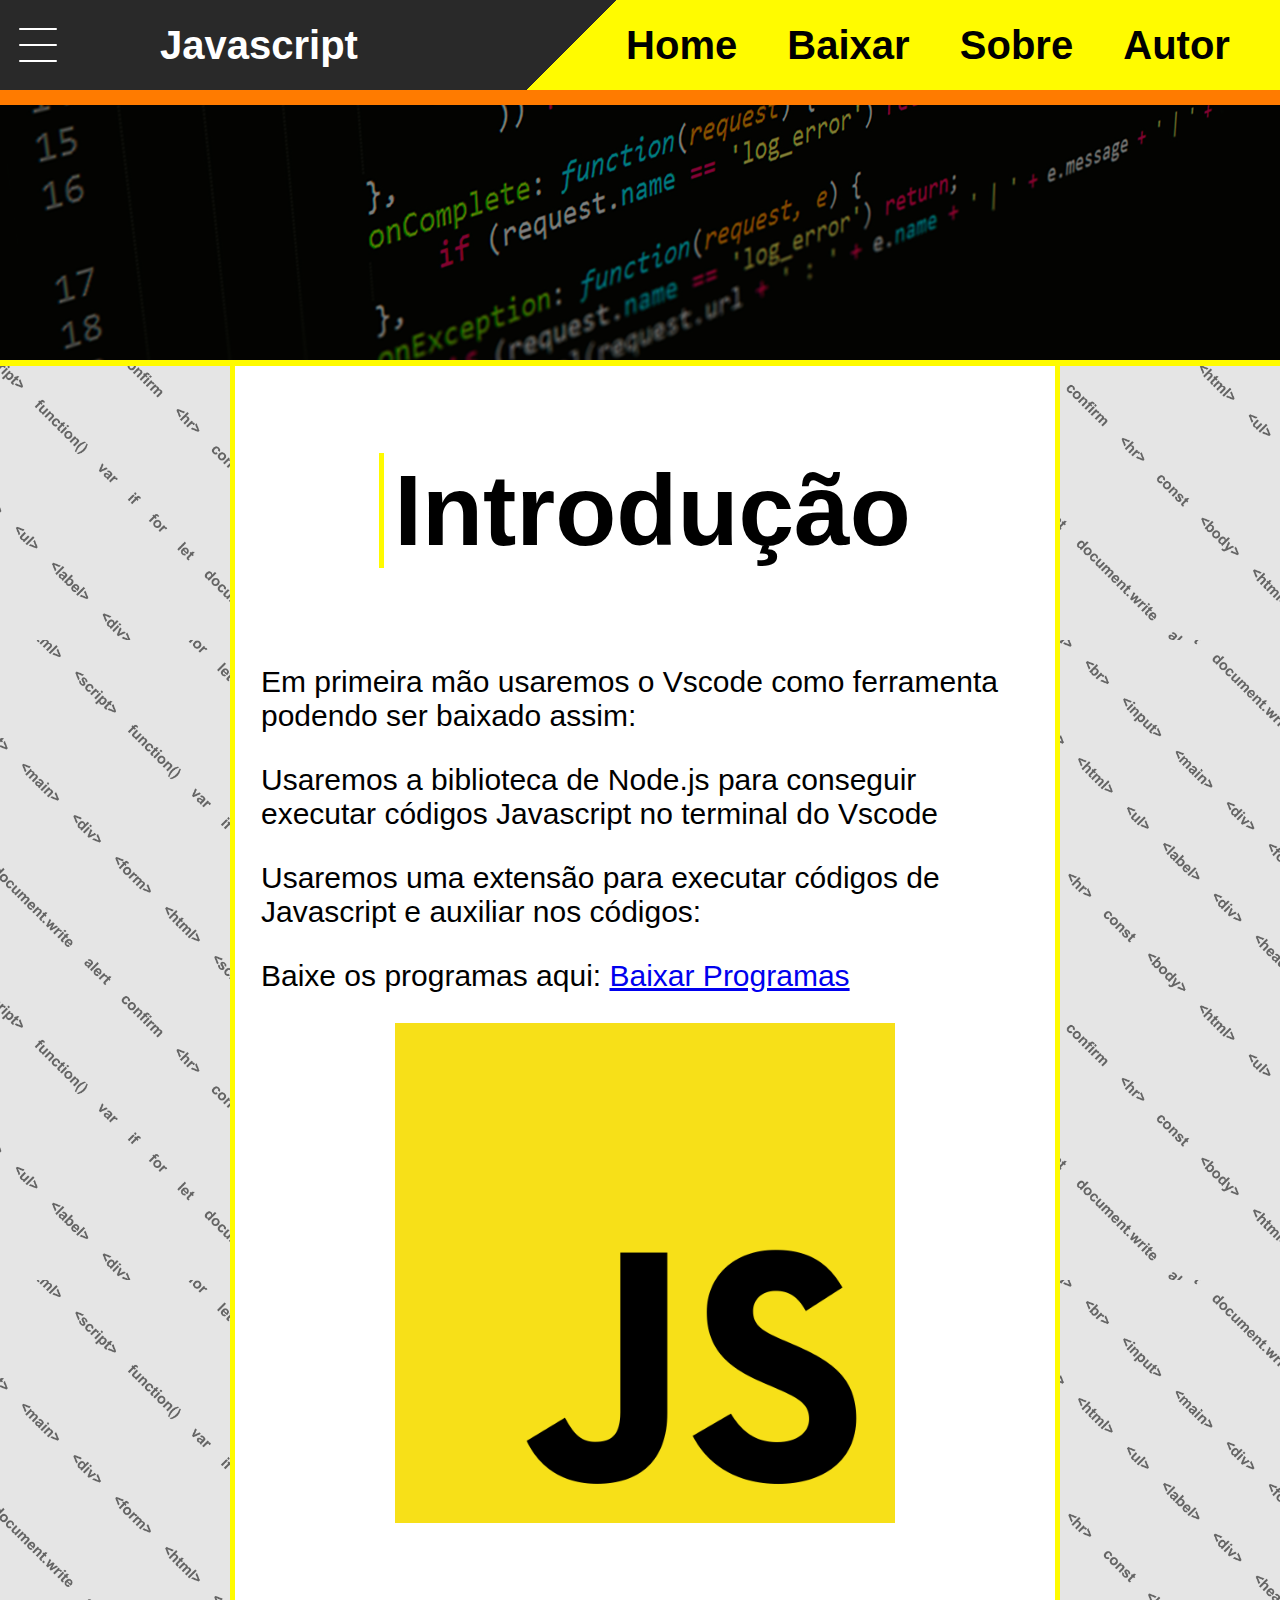
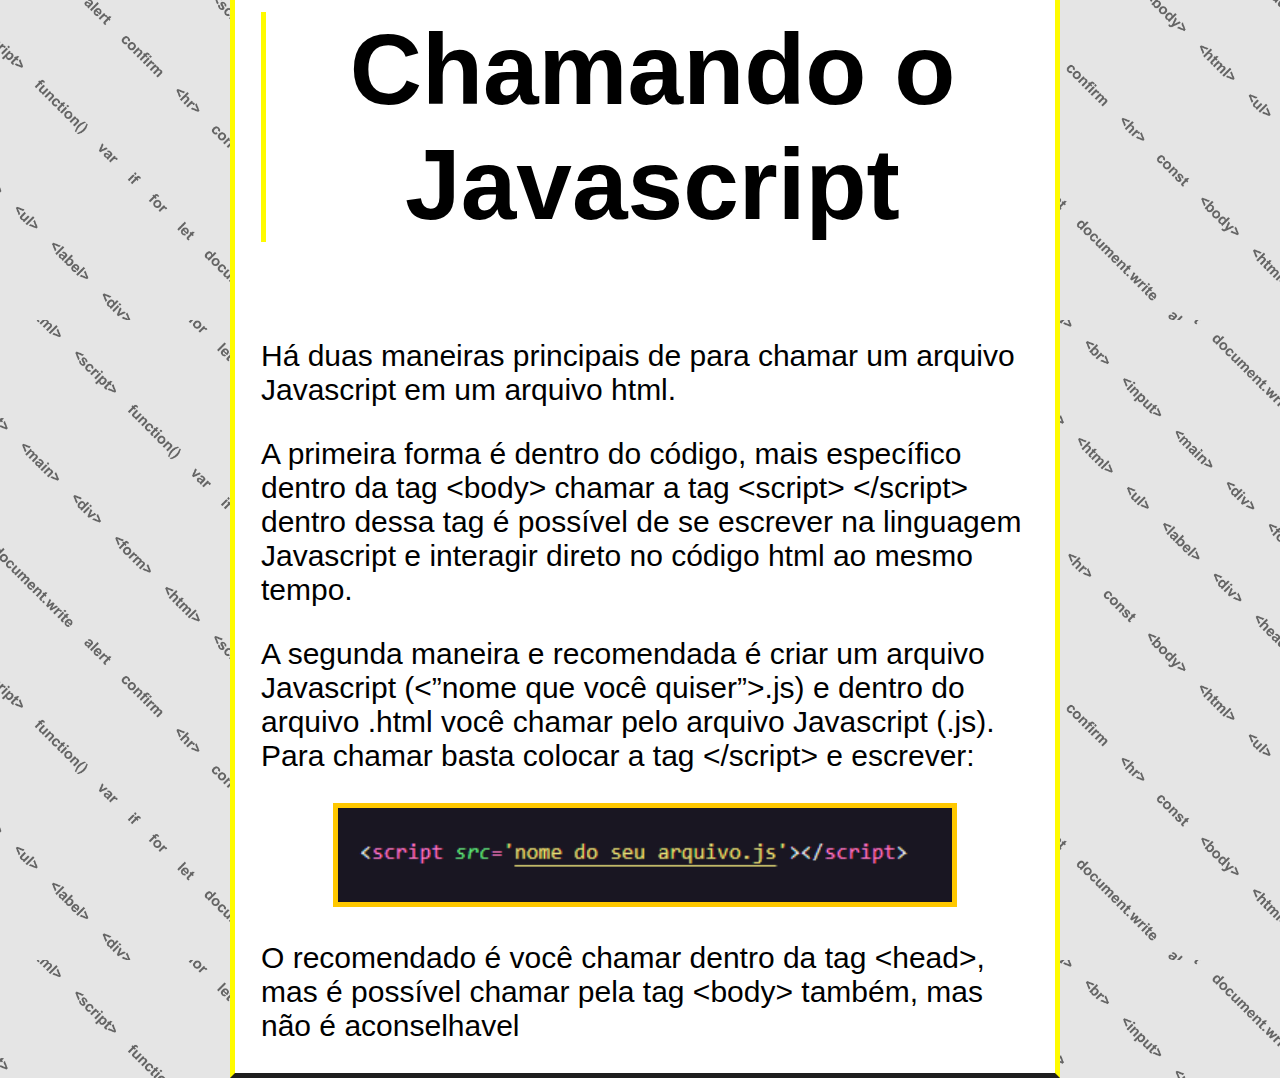
<file: index.html>
<!DOCTYPE html>
<html lang="pt-BR">
<head>
    <meta charset="UTF-8">
    <meta name="viewport" content="width=1024, user-scalable=yes">
    <title>Primeiros passos javascript</title>
    <script src="script.js"></script>
    <link rel="stylesheet" href="style.css">
</head>
<body class="fundo">

    <div class="Menus" id="menus" onmouseleave="voltar()">
        <div class="categorias" id="categorias">
            <div class="linkando">
                <div class="margem">
                <a href="index.html" >Introdução</a><br>
                <a href="Categorias/variavel.html">Variaveis</a><br>
                <a href="Categorias/escrita.html">Escrita</a><br>
                <a href="Categorias/operacoes.html">Operações</a><br>
                <a href="Categorias/estrutura.html">Estrutura condicional</a><br>
                <a href="Categorias/repeticao.html">Repetição</a><br>
                <a href="Categorias/outros.html">Outros Conceitos</a><br>
                </div>
            </div>
        </div>
        
        <div class="cima">
            <div class="navbar">

                <button class="menu" id="botao" onclick="ir()">
                    <span class="barra" id="barra1"></span>
                    <span class="barra" id="barra2"></span>
                    <span class="barra" id="barra3"></span>
                </button> 

                <div class="titulo">Javascript</div>

                <div class="links">
                    <div class="home"><a href="index.html">Home</a></div>
                    <a href="Navbar/baixar.html">Baixar</a>
                    <a href="Navbar/sobre.html">Sobre</a>
                    <a href="Navbar/autor.html">Autor</a>
                </div>
            </div>
            <div class="ativador"></div>
        </div>
    </div>

    <div class="imagem">
        <img src="imagens/index/Javascript-background.jpg" alt="">
        <div class="invisivel"></div>
    </div>
    
    <div class="linha"></div>
    
    <main class="conteudo">
            <div class="texto">
                <div class="titulo2"><h1>Introdução</h1></div>
                <p>Em primeira mão usaremos o Vscode como ferramenta podendo ser baixado assim:</p>

                <p>Usaremos a biblioteca de Node.js para conseguir executar códigos Javascript no terminal do Vscode</p>
                    
                <p>Usaremos uma extensão para executar códigos de Javascript e auxiliar nos códigos:</p>
                <p>Baixe os programas aqui: <a href="Navbar/baixar.html">Baixar Programas</a></p>
                <div class="contimagem">
                <img src="imagens/index/Icone de javascript.png" alt="" width="50%">
                </div>
                <br>
                <div class="titulo2"><h1>Chamando o Javascript</h1></div>    
                <p>Há duas maneiras principais de para chamar um arquivo Javascript em um arquivo html.</p>

                <p>A primeira forma é dentro do código, mais específico dentro da tag &lt;body&gt; chamar a tag &lt;script&gt; &lt;/script&gt; dentro dessa tag é possível de se escrever na linguagem Javascript e interagir direto no código html ao mesmo tempo.</p>

                <p>A segunda maneira e recomendada é criar um arquivo Javascript (&lt;”nome que você quiser”&gt;.js) e dentro do arquivo .html você chamar pelo arquivo Javascript (.js). Para chamar basta colocar a tag &lt;/script&gt; e escrever:</p>
                <div class="prints">
                <img src="imagens/Linhas de código/Chamando-javascript1.png" alt="">
                </div>
                <p>O recomendado é você chamar dentro da tag &lt;head&gt;, mas é possível chamar pela tag &lt;body&gt; também, mas não é aconselhavel</p>
        </main>
</body>
</html>
</file>
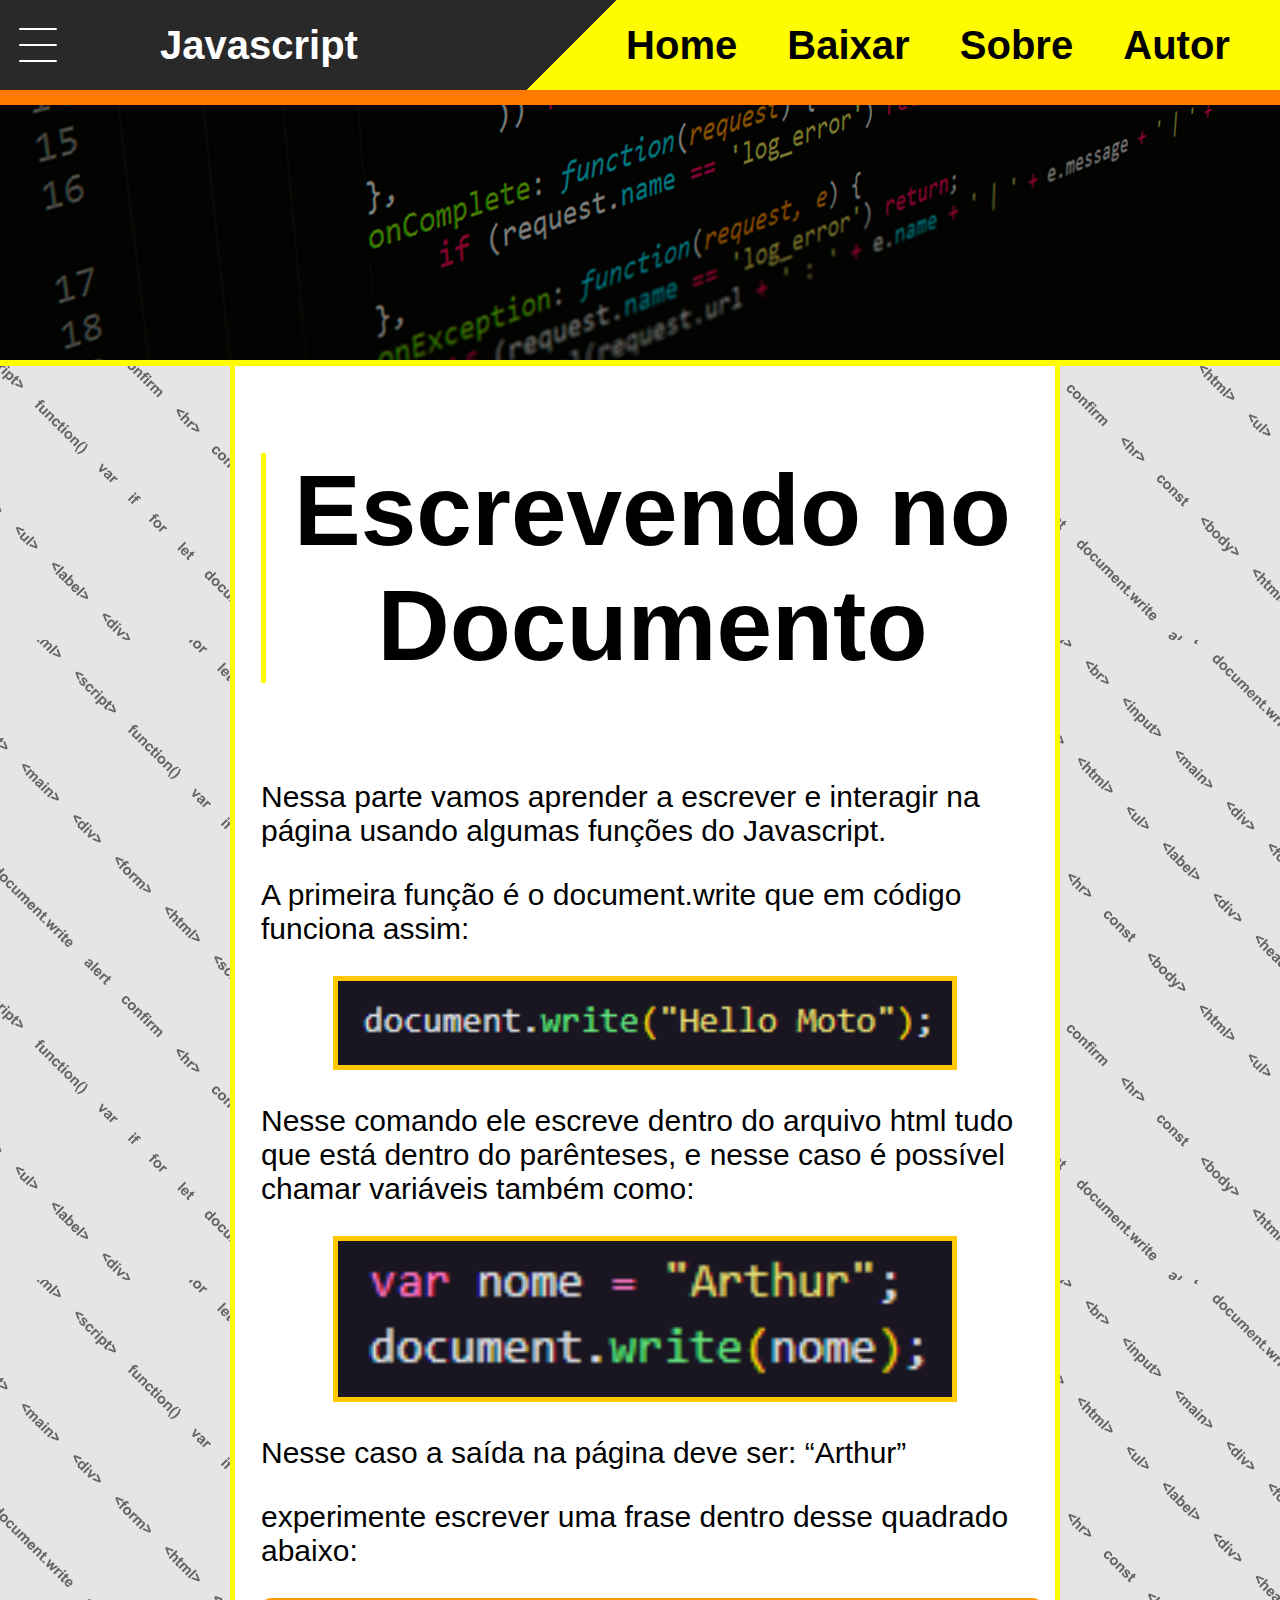
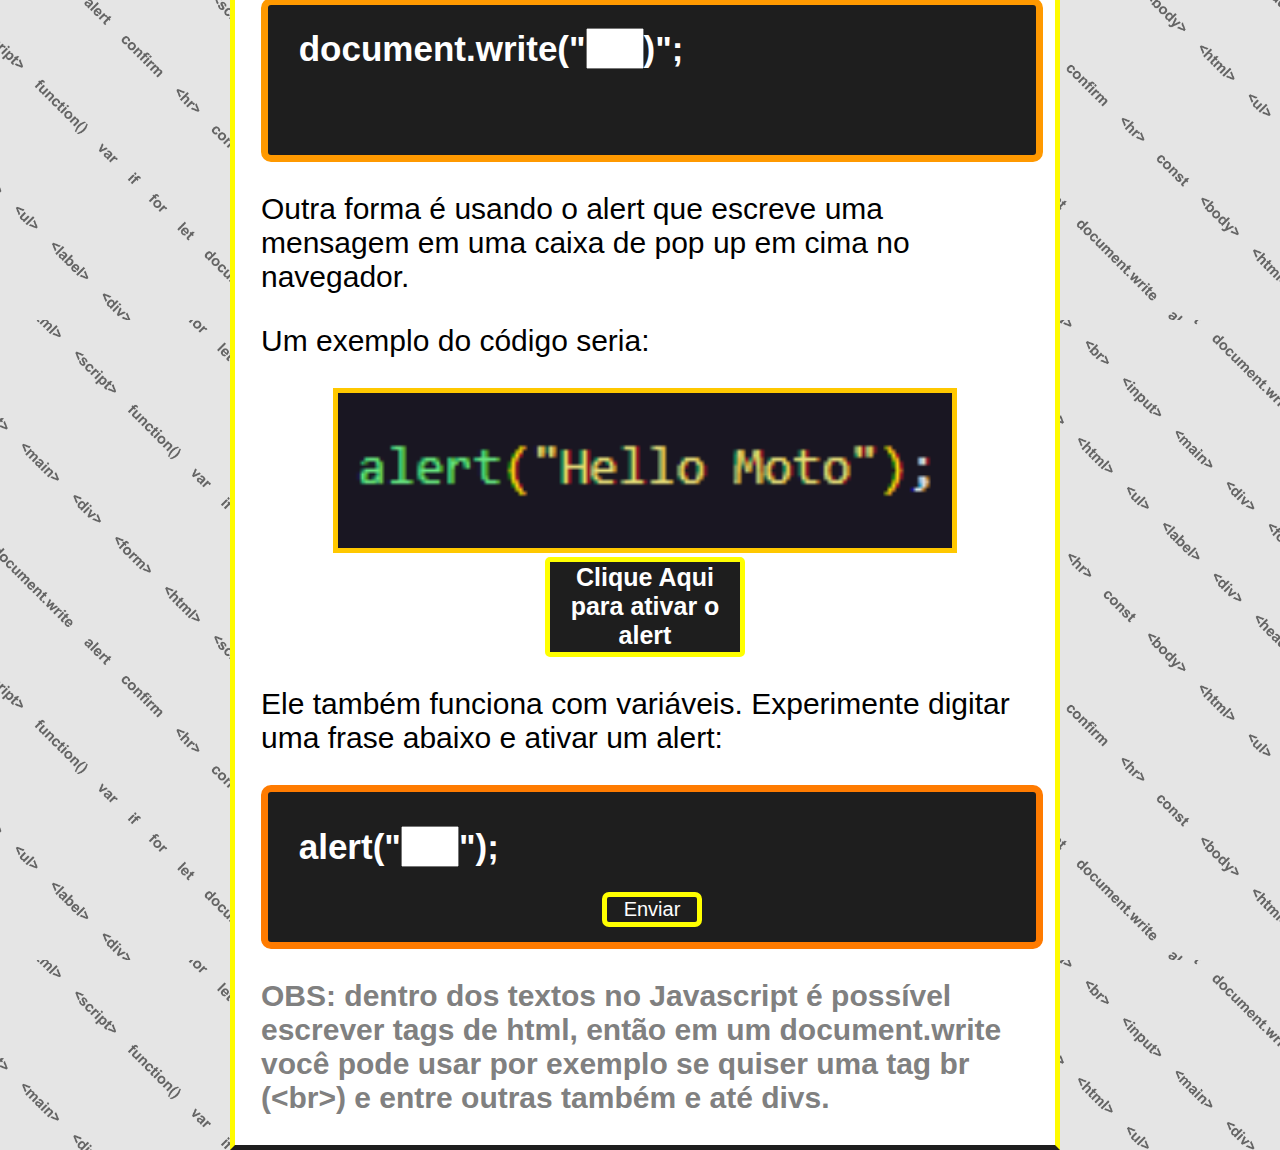
<file: Categorias/escrita.html>
<!DOCTYPE html>
<html lang="pt-BR">
<head>
    <meta charset="UTF-8">
    <meta name="viewport" content="width=1024, user-scalable=yes">
    <title>Variaveis e Tipos de Variáveis</title>
    <script src="../script.js"></script>
    <link rel="stylesheet" href="../style.css">
</head>
<body class="fundo">

    <div class="Menus" id="menus" onmouseleave="voltar()">
        <div class="categorias" id="categorias">
            <div class="linkando">
                <div class="margem">
                <a href="../index.html" >Introdução</a><br>
                <a href="variavel.html">Variaveis</a><br>
                <a href="escrita.html">Escrita</a><br>
                <a href="operacoes.html">Operações</a><br>
                <a href="estrutura.html">Estrutura condicional</a><br>
                <a href="repeticao.html">Repetição</a><br>
                <a href="outros.html">Outros Conceitos</a><br>
                </div>
            </div>
        </div>
        
        <div class="cima">
            <div class="navbar">

                <button class="menu" id="botao" onclick="ir()">
                    <span class="barra" id="barra1"></span>
                    <span class="barra" id="barra2"></span>
                    <span class="barra" id="barra3"></span>
                </button> 

                <div class="titulo">Javascript</div>

                <div class="links">
                    <div class="home"><a href="../index.html">Home</a></div>
                    <a href="../Navbar/baixar.html">Baixar</a>
                    <a href="../Navbar/sobre.html">Sobre</a>
                    <a href="../Navbar/autor.html">Autor</a>
                </div>
            </div>
            <div class="ativador"></div>
        </div>
    </div>

    <div class="imagem">
        <img src="../imagens/index/Javascript-background.jpg" alt="">
        <div class="invisivel"></div>
    </div>
    
    <div class="linha"></div>
    
    <main class="conteudo">
            <div class="texto">
                <div class="titulo2"><h1>Escrevendo no Documento</h1></div>
                <p>Nessa parte vamos aprender a escrever e interagir na página usando algumas funções do Javascript.</p>
                <p>A primeira função é o document.write que em código funciona assim:</p>
                <div class="prints">
                    <img src="../imagens/Linhas de código/Escrever no documento.png" alt="">
                </div>
                <p>Nesse comando ele escreve dentro do arquivo html tudo que está dentro do parênteses, e nesse caso é possível chamar variáveis também como:</p>
                <div class="prints">
                    <img src="../imagens/Linhas de código/Exemplo de write.png" alt="">
                </div>
                <p>Nesse caso a saída na página deve ser: “Arthur”</p>
                <p>experimente escrever uma frase dentro desse quadrado abaixo:</p>
                
                <div class="testarcomando">
                    <div class="comandos">
                        <label for="testedeusuario">document.write("</label>
                        <input type="text" class="testedeusuario" id="testedeusuario" oninput="mudarinput()" onblur="escrevercomando()">
                        
                        <label for="testedeusuario">)";</label>
                    </div>
                    <p class="textousuario" id="textousuario"></p>
                </div>

                <p>Outra forma é usando o alert que escreve uma mensagem em uma caixa de pop up em cima no navegador.</p>
                <p>Um exemplo do código seria:</p>

                <div class="prints">
                    <img src="../imagens/Linhas de código/alert.png" alt="">
                </div>

                <div class="butaoalert">
                <button onclick="alerta()">Clique Aqui para ativar o alert</button>
                </div>

                <p>Ele também funciona com variáveis. Experimente digitar uma frase abaixo e ativar um alert:</p>
                <div class="testarcomando2">
                    <div class="comandos2">
                        <label for="inputAlert">alert("</label>
                        <input type="text" class="inputAlert" id="inputAlert" oninput="mudarAlert()">
                        <label for="inputAlert">");</label>
                        <p class="textodeconsole" id="textodeconsole"></p>
                    </div>
                    <div class="butaoenviar">
                        <button onclick="enviaralert()">Enviar</button>
                    </div>
                </div>
                <div class="observacao">
                    <p>OBS: dentro dos textos no Javascript é possível escrever tags de html, então em um document.write você pode usar por exemplo se quiser uma tag br (&lt;br&gt;) e entre outras também e até divs.</p>
                </div>
        </main>
</body>
</html>
</file>
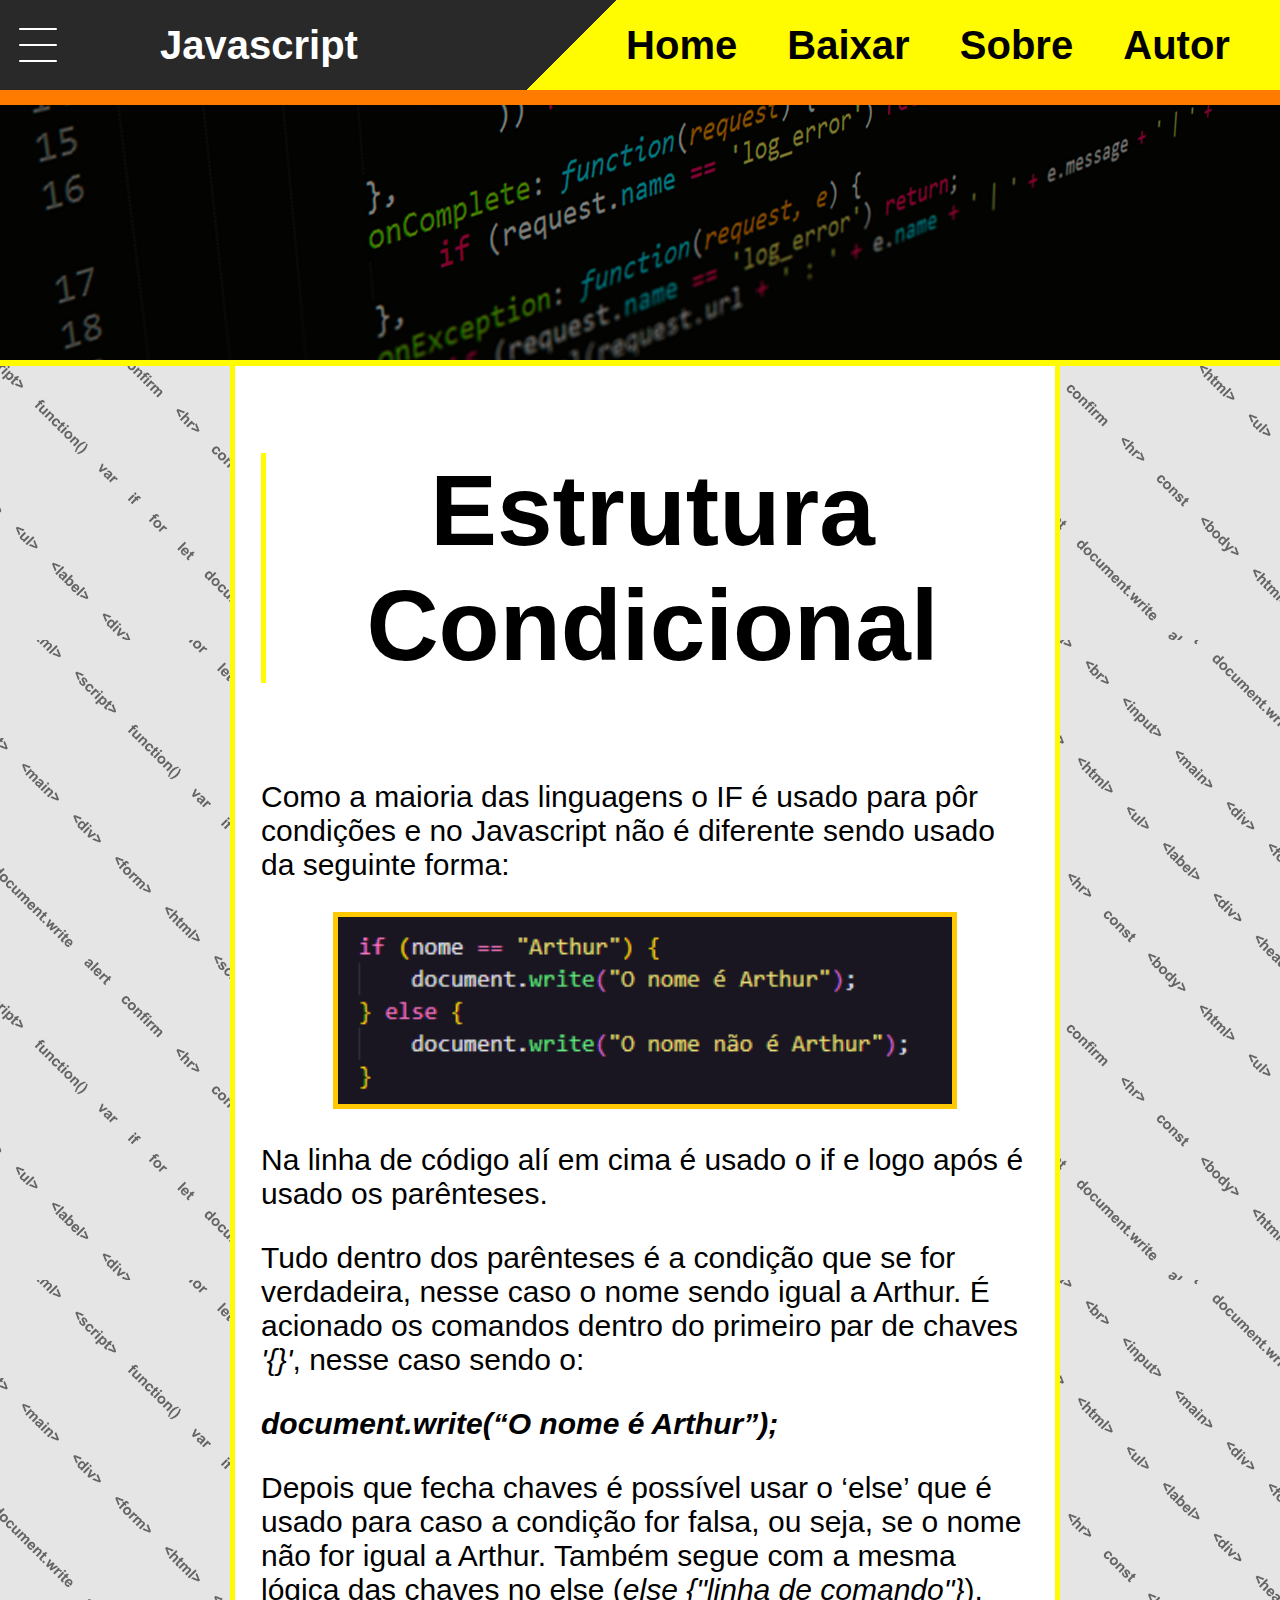
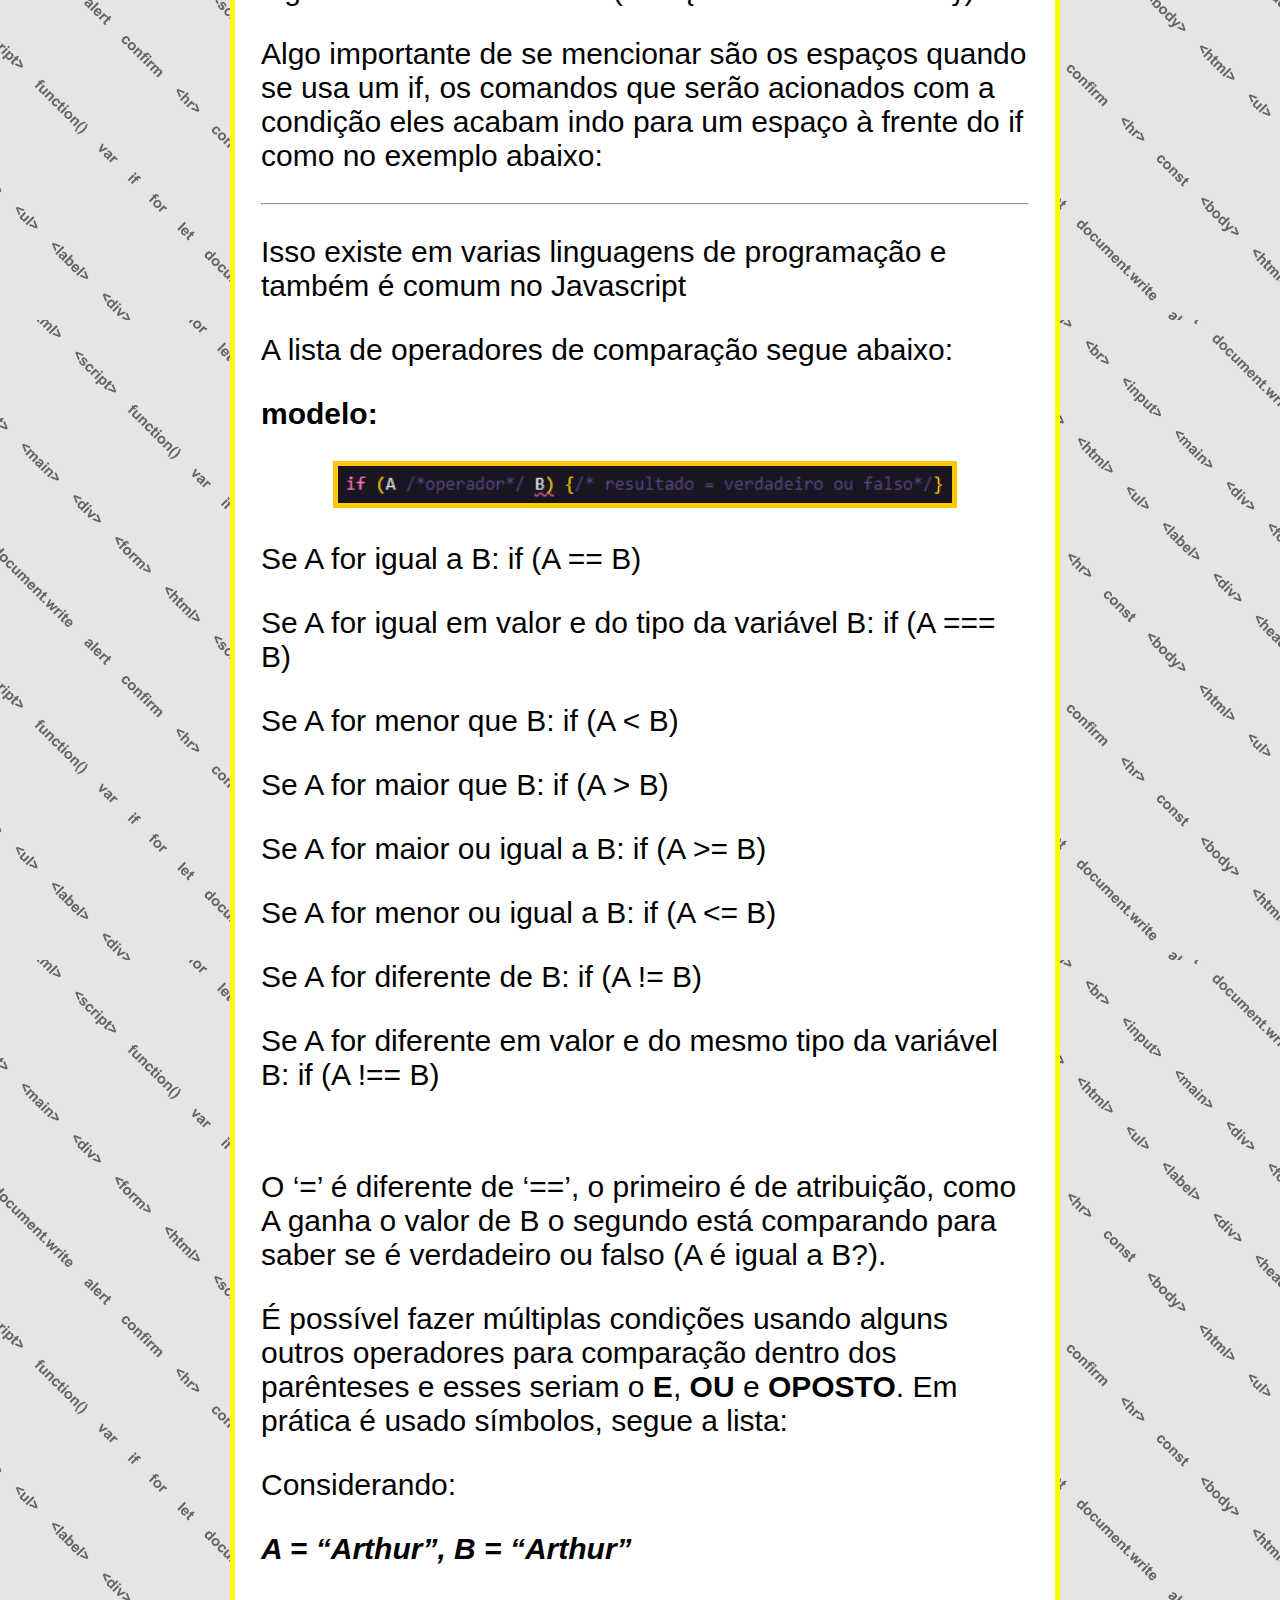
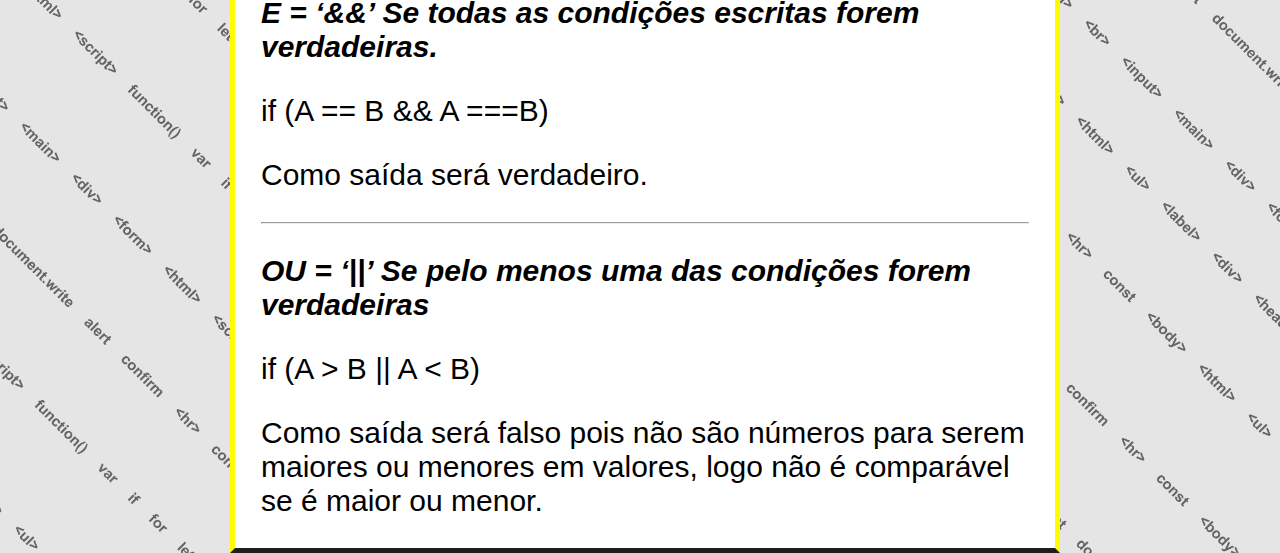
<file: Categorias/estrutura.html>
<!DOCTYPE html>
<html lang="pt-BR">
<head>
    <meta charset="UTF-8">
    <meta name="viewport" content="width=1024, user-scalable=yes">
    <title>Estrutura Condicional</title>
    <script src="../script.js"></script>
    <link rel="stylesheet" href="../style.css">
</head>
<body class="fundo">

    <div class="Menus" id="menus" onmouseleave="voltar()">
        <div class="categorias" id="categorias">
            <div class="linkando">
                <div class="margem">
                <a href="../index.html" >Introdução</a><br>
                <a href="variavel.html">Variaveis</a><br>
                <a href="escrita.html">Escrita</a><br>
                <a href="operacoes.html">Operações</a><br>
                <a href="estrutura.html">Estrutura condicional</a><br>
                <a href="repeticao.html">Repetição</a><br>
                <a href="outros.html">Outros Conceitos</a><br>
                </div>
            </div>
        </div>
        
        <div class="cima">
            <div class="navbar">

                <button class="menu" id="botao" onclick="ir()">
                    <span class="barra" id="barra1"></span>
                    <span class="barra" id="barra2"></span>
                    <span class="barra" id="barra3"></span>
                </button> 

                <div class="titulo">Javascript</div>

                <div class="links">
                    <div class="home"><a href="../index.html">Home</a></div>
                    <a href="../Navbar/baixar.html">Baixar</a>
                    <a href="../Navbar/sobre.html">Sobre</a>
                    <a href="../Navbar/autor.html">Autor</a>
                </div>
            </div>
            <div class="ativador"></div>
        </div>
    </div>

    <div class="imagem">
        <img src="../imagens/index/Javascript-background.jpg" alt="">
        <div class="invisivel"></div>
    </div>
    
    <div class="linha"></div>
    
    <main class="conteudo">
            <div class="texto">
                <div class="titulo2"><h1>Estrutura Condicional</h1></div>
                <p>Como a maioria das linguagens o IF é usado para pôr condições e no Javascript não é diferente sendo usado da seguinte forma:</p>
                <div class="prints">
                    <img src="../imagens/Linhas de código/Exemplo de If.png" alt="">
                </div>
                <p>Na linha de código alí em cima é usado o if e logo após é usado os parênteses.</p>
                <p>Tudo dentro dos parênteses é a condição que se for verdadeira, nesse caso o nome sendo igual a Arthur. É acionado os comandos dentro do primeiro par de chaves <i>'{}'</i>, nesse caso sendo o:</p> 
                <div class="italico"><p>document.write(“O nome é Arthur”);</p></div>
                <p>Depois que fecha chaves é possível usar o ‘else’ que é usado para caso a condição for falsa, ou seja, se o nome não for igual a Arthur. Também segue com a mesma lógica das chaves no else (<i>else {"linha de comando"}</i>).</p>
                <p>Algo importante de se mencionar são os espaços quando se usa um if, os comandos que serão acionados com a condição eles acabam indo para um espaço à frente do if como no exemplo abaixo:</p>
                <hr>
                <p>Isso existe em varias linguagens de programação e também é comum no Javascript</p>
                <p>A lista de operadores de comparação segue abaixo:</p>
                <p><strong>modelo:</strong></p>
                <div class="prints">
                    <img src="../imagens/Linhas de código/Exp If.png" alt="">
                </div>
                <p>Se A for igual a B: if (A == B)</p>
                <p>Se A for igual em valor e do tipo da variável B: if (A === B)</p>
                <p>Se A for menor que B: if (A &lt; B)</p>
                <p>Se A for maior que B: if (A > B)</p>
                <p>Se A for maior ou igual a B: if (A >= B)</p>
                <p>Se A for menor ou igual a B: if (A &lt;= B)</p>
                <p>Se A for diferente de B: if (A != B)</p>
                <p>Se A for diferente em valor e do mesmo tipo da variável B: if (A !== B)</p>
                <br>
                <p>O ‘=’ é diferente de ‘==’, o primeiro é de atribuição, como A ganha o valor de B o segundo está comparando para saber se é verdadeiro ou falso (A é igual a B?).</p>
                <p>É possível fazer múltiplas condições usando alguns outros operadores para comparação dentro dos parênteses e esses seriam o <strong>E</strong>, <strong>OU</strong> e <strong>OPOSTO</strong>. Em prática é usado símbolos, segue a lista:</p>
                <p>Considerando: </p><div class="italico"><p>A = “Arthur”, B = “Arthur”</p></div>
                <div class="italico"><p>E = ‘&&’  Se todas as condições escritas forem verdadeiras.</p></div>
                <p>if (A == B && A ===B)</p>
                <p>Como saída será verdadeiro.</p>
                <hr>
                <div class="italico"><p>OU = ‘||’ Se pelo menos uma das condições forem verdadeiras</p></div>
                <p>if (A > B || A &lt; B)</p>
                <p>Como saída será falso pois não são números para serem maiores ou menores em valores, logo não é comparável se é maior ou menor.</p>
        </main>
</body>
</html>
</file>
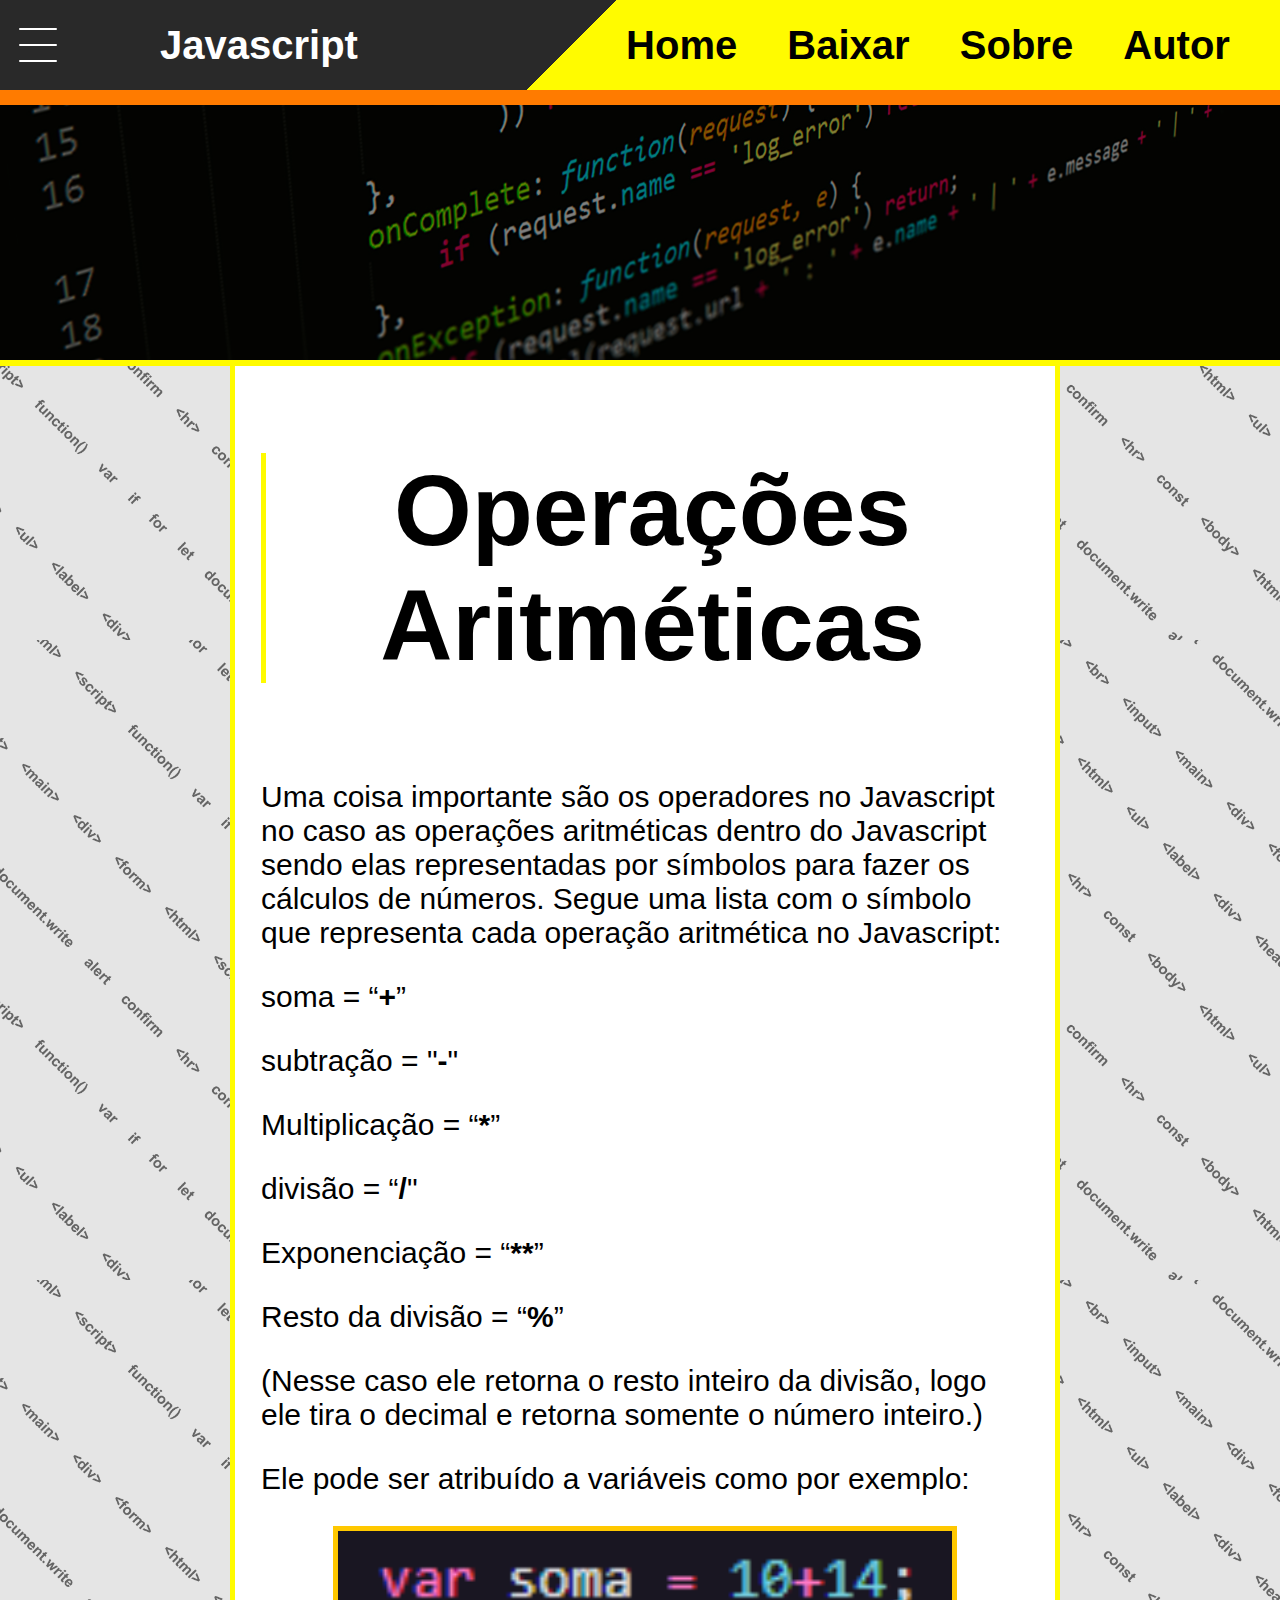
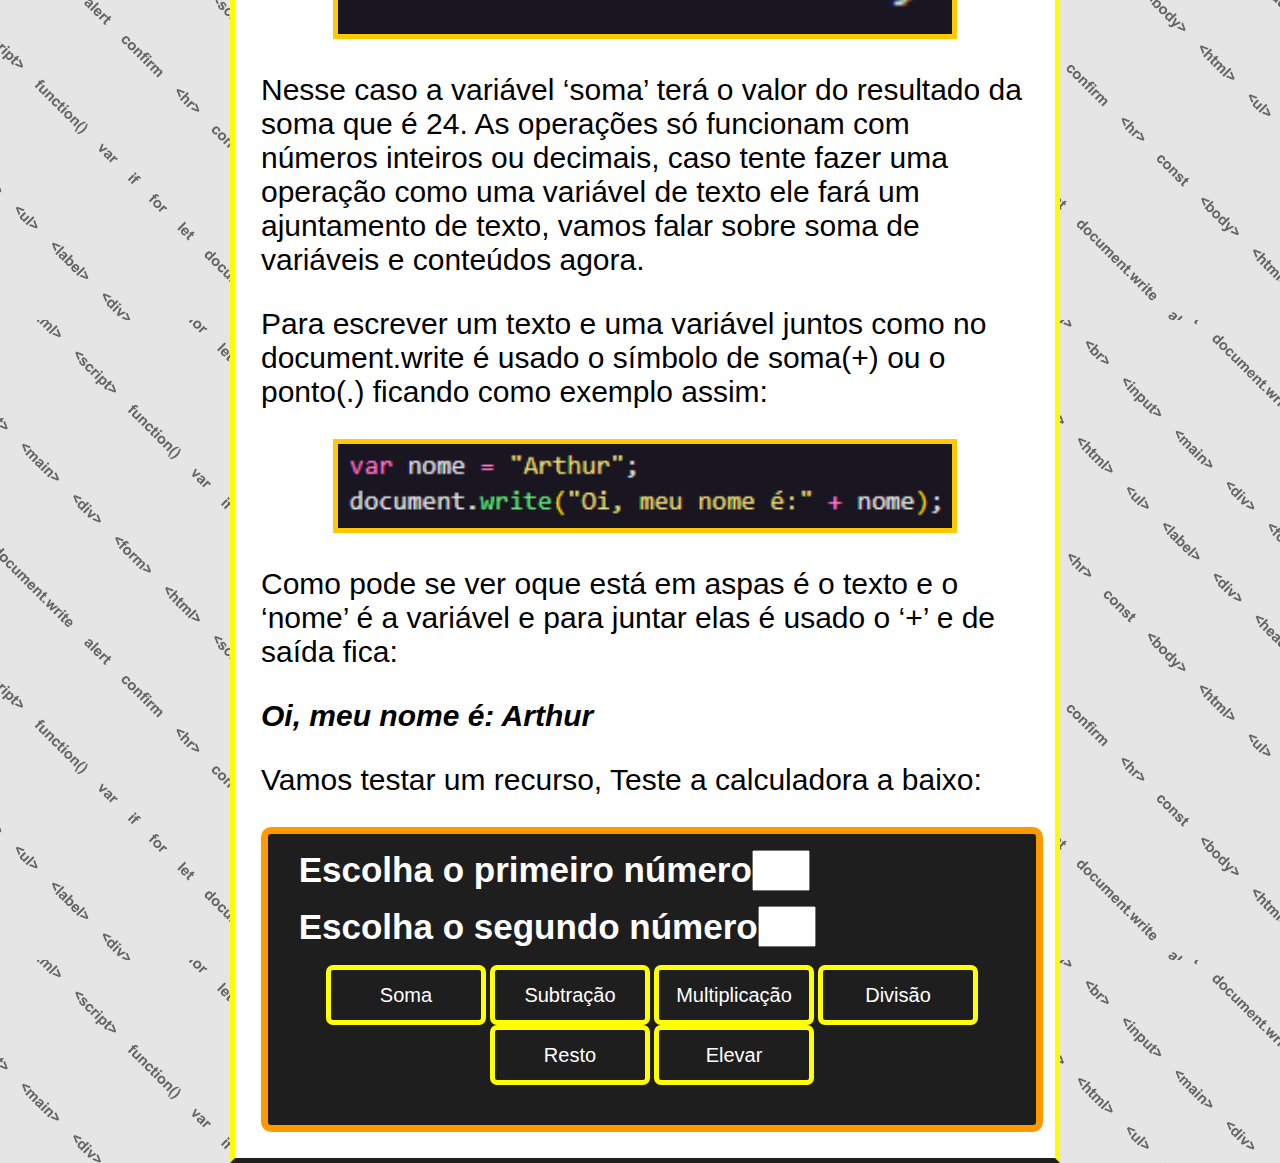
<file: Categorias/operacoes.html>
<!DOCTYPE html>
<html lang="pt-BR">
<head>
    <meta charset="UTF-8">
    <meta name="viewport" content="width=1024, user-scalable=yes">
    <title>Variaveis e Tipos de Variáveis</title>
    <script src="../script.js"></script>
    <link rel="stylesheet" href="../style.css">
</head>
<body class="fundo">

    <div class="Menus" id="menus" onmouseleave="voltar()">
        <div class="categorias" id="categorias">
            <div class="linkando">
                <div class="margem">
                <a href="../index.html" >Introdução</a><br>
                <a href="variavel.html">Variaveis</a><br>
                <a href="escrita.html">Escrita</a><br>
                <a href="operacoes.html">Operações</a><br>
                <a href="estrutura.html">Estrutura condicional</a><br>
                <a href="repeticao.html">Repetição</a><br>
                <a href="outros.html">Outros Conceitos</a><br>
                </div>
            </div>
        </div>
        
        <div class="cima">
            <div class="navbar">

                <button class="menu" id="botao" onclick="ir()">
                    <span class="barra" id="barra1"></span>
                    <span class="barra" id="barra2"></span>
                    <span class="barra" id="barra3"></span>
                </button> 

                <div class="titulo">Javascript</div>

                <div class="links">
                    <div class="home"><a href="../index.html">Home</a></div>
                    <a href="../Navbar/baixar.html">Baixar</a>
                    <a href="../Navbar/sobre.html">Sobre</a>
                    <a href="../Navbar/autor.html">Autor</a>
                </div>
            </div>
            <div class="ativador"></div>
        </div>
    </div>

    <div class="imagem">
        <img src="../imagens/index/Javascript-background.jpg" alt="">
        <div class="invisivel"></div>
    </div>
    
    <div class="linha"></div>
    
    <main class="conteudo">
            <div class="texto">
                <div class="titulo2"><h1>Operações Aritméticas</h1></div>
                <p>Uma coisa importante são os operadores no Javascript no caso as operações aritméticas dentro do Javascript sendo elas representadas por símbolos para fazer os cálculos de números. Segue uma lista com o símbolo que representa cada operação aritmética no Javascript:</p>
                <p>soma = “<strong>+</strong>”</p>
                <p>subtração = "<strong>-</strong>"</p>
                <p>Multiplicação = “<strong>*</strong>”</p>
                <p>divisão = “<strong>/</strong>"</p>
                <p>Exponenciação = “<strong>**</strong>”</p>
                <p>Resto da divisão = “<strong>%</strong>”</p>
                <p>(Nesse caso ele retorna o resto inteiro da divisão, logo ele tira o decimal e retorna somente o número inteiro.)</p>
                <p>Ele pode ser atribuído a variáveis como por exemplo:</p>
                <div class="prints">
                    <img src="../imagens/Linhas de código/Variável de soma.png" alt="">
                </div>
                <p>Nesse caso a variável ‘soma’ terá o valor do resultado da soma que é 24. As operações só funcionam com números inteiros ou decimais, caso tente fazer uma operação como uma variável de texto ele fará um ajuntamento de texto, vamos falar sobre soma de variáveis e conteúdos agora.</p>
                <p>Para escrever um texto e uma variável juntos como no document.write é usado o símbolo de soma(+) ou o ponto(.) ficando como exemplo assim:</p>
                <div class="prints">
                    <img src="../imagens/Linhas de código/Var mais document.png" alt="">
                </div>
                <p>Como pode se ver oque está em aspas é o texto e o ‘nome’ é a variável e para juntar elas é usado o ‘+’ e de saída fica:</p>
                <p class="italico">Oi, meu nome é: Arthur</p>
                <p>Vamos testar um recurso, Teste a calculadora a baixo:</p>
                <div class="calculadora">
                    <div class="calcComandos">
                        <label for="calculo">Escolha o primeiro número</label>
                        <input type="number" class="calculo" id="calculo" oninput="mudarCalculadora()">
                    </div>
                    <div class="calcComandos">
                        <label for="calculo2">Escolha o segundo número</label>
                        <input type="number" class="calculo2" id="calculo2" oninput="mudarCalculadora2()">
                    </div>
                    <br>
                    <div class="botoesCal">
                        <div class="butaoCalculadora">
                            <button onclick="somaCalculo()">Soma</button>
                            <button onclick="subtracaoCalculo()">Subtração</button>
                            <button onclick="multiplicacaoCalculo()">Multiplicação</button>
                            <button onclick="divisaoCalculo()">Divisão</button>
                            <button onclick="restoCalculo()">Resto</button>
                            <button onclick="elevarCalculo()">Elevar</button>
                        </div>
                    </div>
                    <p class="textoCalculadora" id="textoCalculadora"></p>
                </div>
        </main>
</body>
</html>
</file>
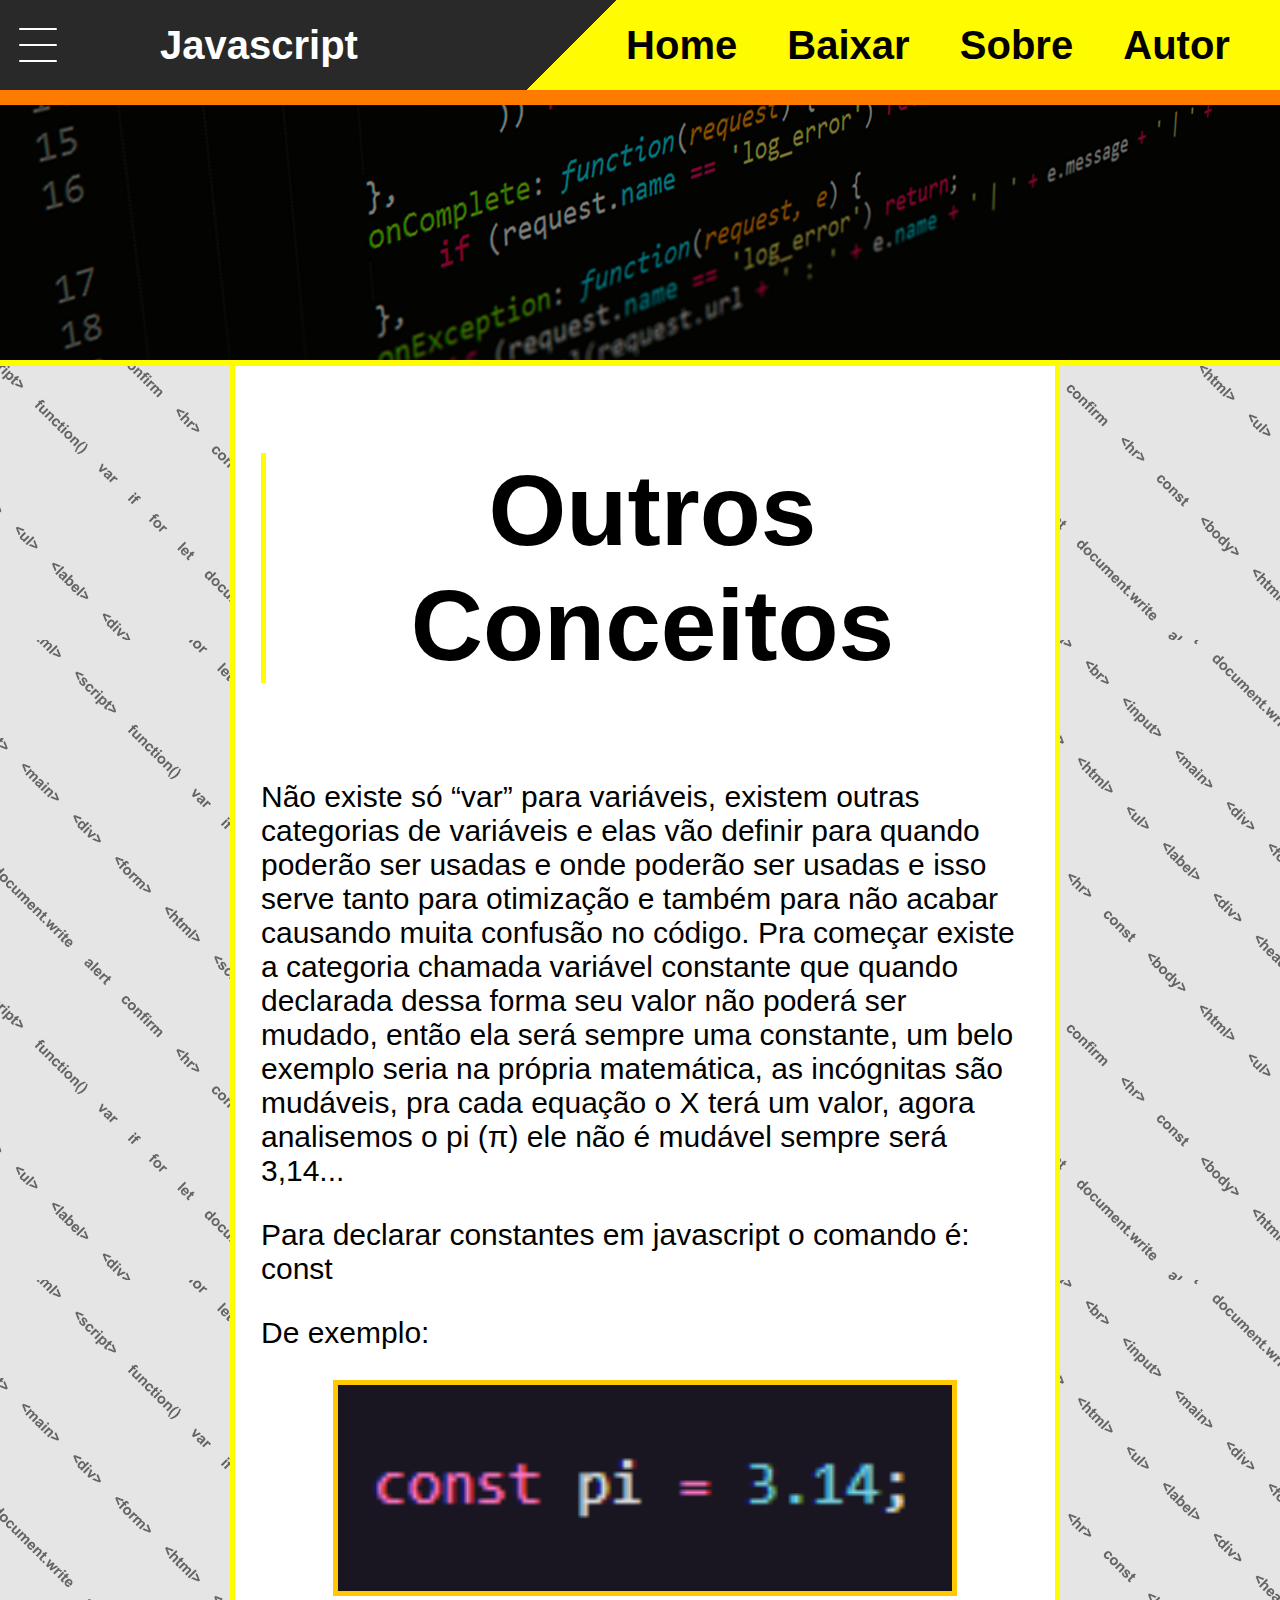
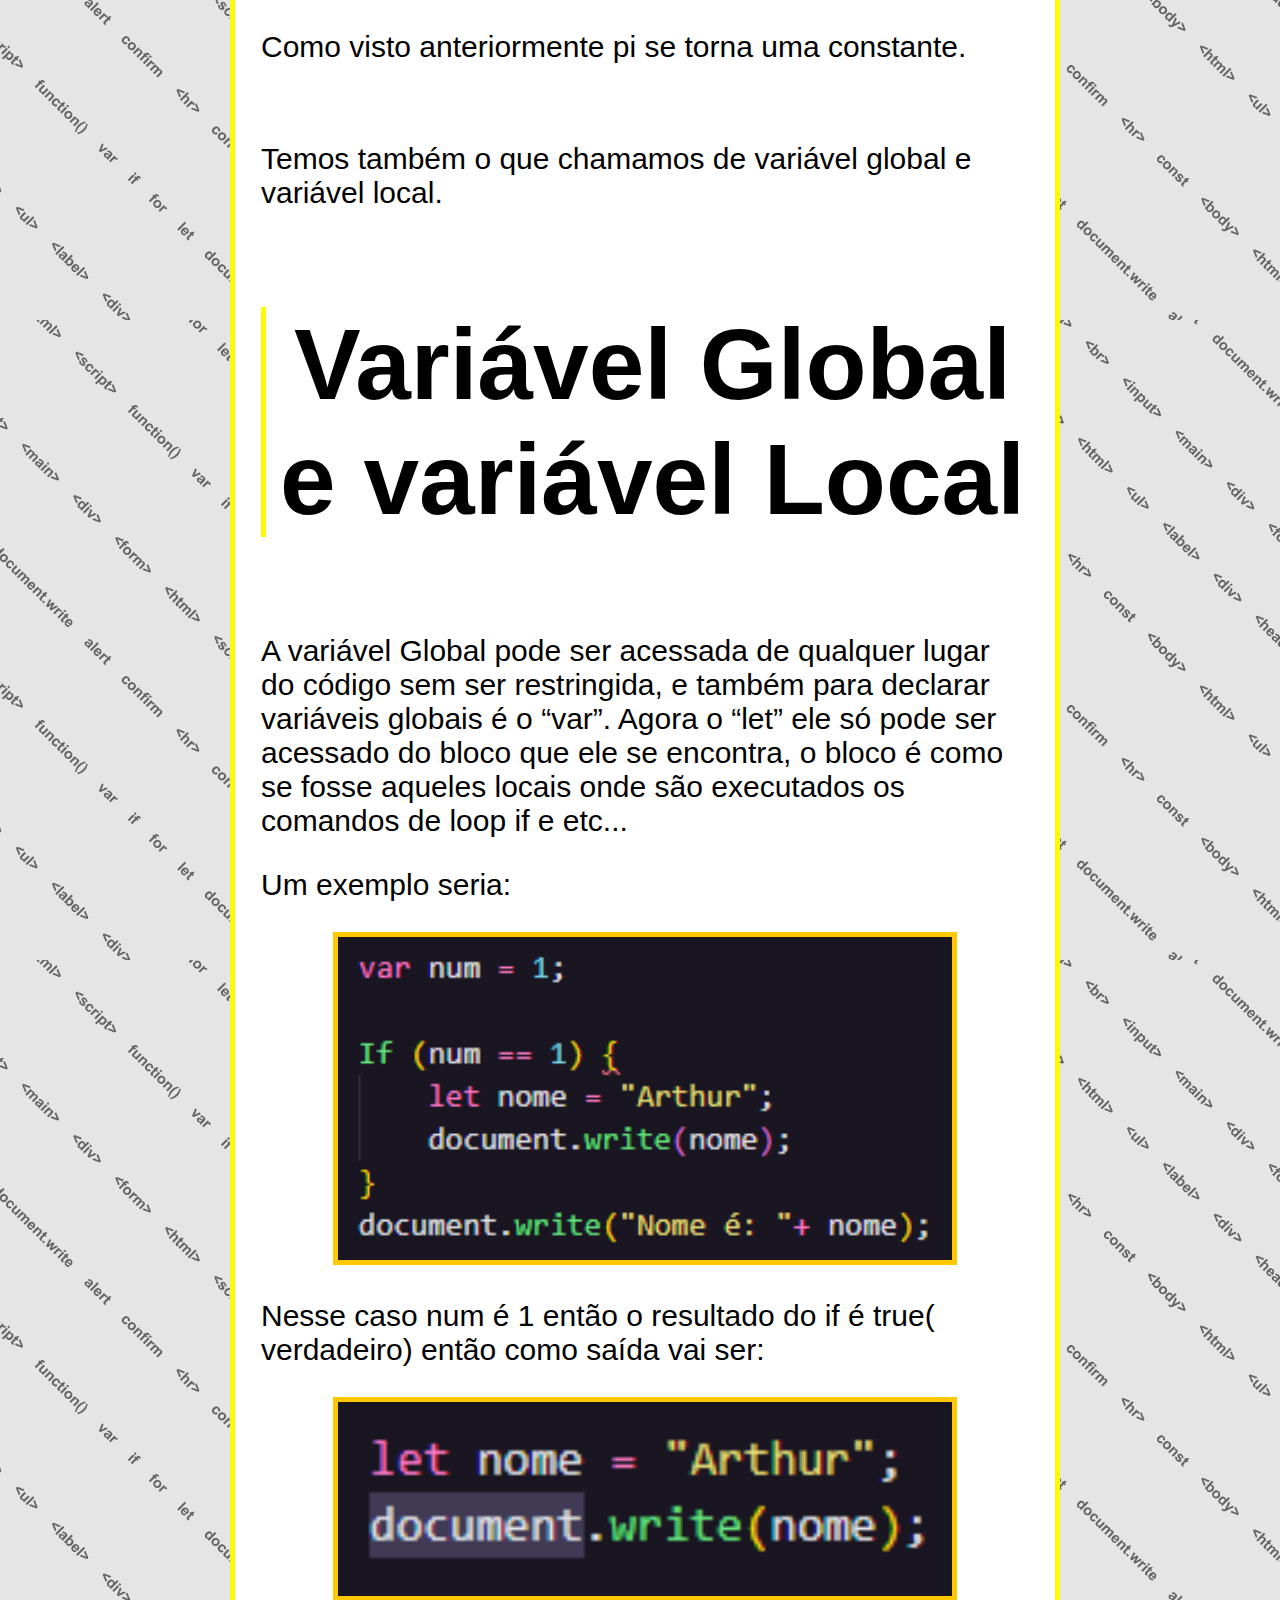
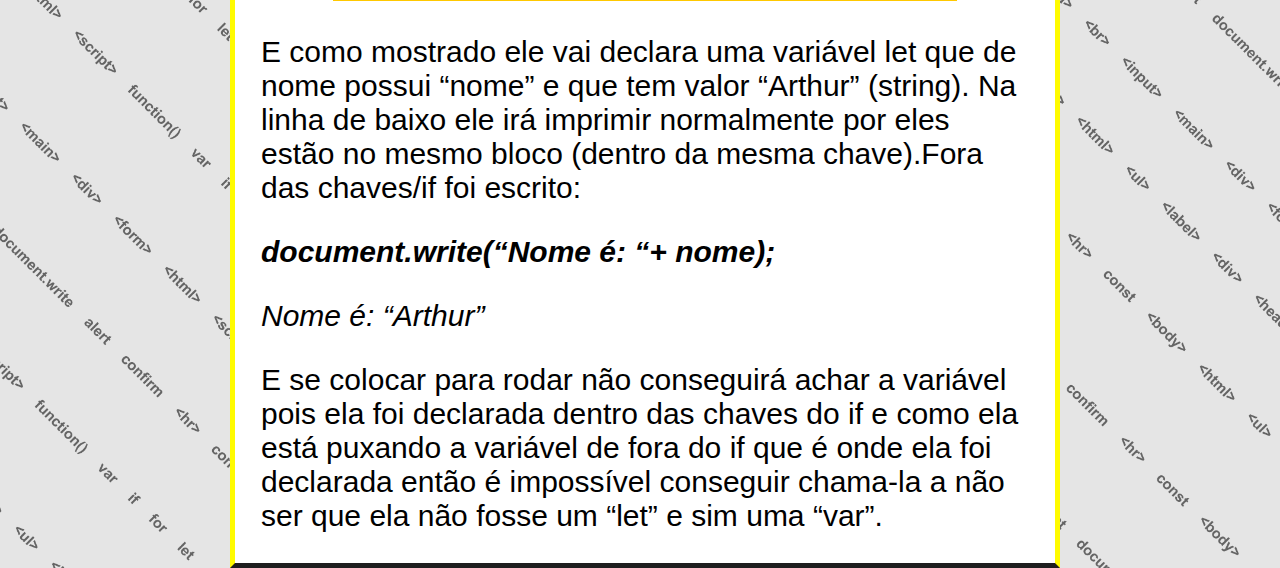
<file: Categorias/outros.html>
<!DOCTYPE html>
<html lang="pt-BR">
<head>
    <meta charset="UTF-8">
    <meta name="viewport" content="width=1024, user-scalable=yes">
    <title>Outros Conceitos</title>
    <script src="../script.js"></script>
    <link rel="stylesheet" href="../style.css">
</head>
<body class="fundo">

    <div class="Menus" id="menus" onmouseleave="voltar()">
        <div class="categorias" id="categorias">
            <div class="linkando">
                <div class="margem">
                <a href="../index.html" >Introdução</a><br>
                <a href="variavel.html">Variaveis</a><br>
                <a href="escrita.html">Escrita</a><br>
                <a href="operacoes.html">Operações</a><br>
                <a href="estrutura.html">Estrutura condicional</a><br>
                <a href="repeticao.html">Repetição</a><br>
                <a href="outros.html">Outros Conceitos</a><br>
                </div>
            </div>
        </div>
        
        <div class="cima">
            <div class="navbar">

                <button class="menu" id="botao" onclick="ir()">
                    <span class="barra" id="barra1"></span>
                    <span class="barra" id="barra2"></span>
                    <span class="barra" id="barra3"></span>
                </button> 

                <div class="titulo">Javascript</div>

                <div class="links">
                    <div class="home"><a href="../index.html">Home</a></div>
                    <a href="../Navbar/baixar.html">Baixar</a>
                    <a href="../Navbar/sobre.html">Sobre</a>
                    <a href="../Navbar/autor.html">Autor</a>
                </div>
            </div>
            <div class="ativador"></div>
        </div>
    </div>

    <div class="imagem">
        <img src="../imagens/index/Javascript-background.jpg" alt="">
        <div class="invisivel"></div>
    </div>
    
    <div class="linha"></div>
    
    <main class="conteudo">
            <div class="texto">
                <div class="titulo2"><h1>Outros Conceitos</h1></div>
                <p>Não existe só “var” para variáveis, existem outras categorias de variáveis e elas vão definir para quando poderão ser usadas e onde poderão ser usadas e isso serve tanto para otimização e também para não acabar causando muita confusão no código. Pra começar existe a categoria chamada variável constante que quando declarada dessa forma seu valor não poderá ser mudado, então ela será sempre uma constante, um belo exemplo seria na própria matemática, as incógnitas são mudáveis, pra cada equação o X terá um valor, agora analisemos o pi (π) ele não é mudável sempre será 3,14...</p>
                <p>Para declarar constantes em javascript o comando é: const</p>
                <p>De exemplo:</p>
                <div class="prints">
                    <img src="../imagens/Linhas de código/const pi.png" alt="">
                </div>
                <p>Como visto anteriormente pi se torna uma constante.</p>
                <br>
                <p>Temos também o que chamamos de variável global e variável local.</p>
                <div class="titulos2"><h1>Variável Global e variável Local</h1></div>
                <p>A variável Global pode ser acessada de qualquer lugar do código sem ser restringida, e também para declarar variáveis globais é o “var”. Agora o “let” ele só pode ser acessado do bloco que ele se encontra, o bloco é como se fosse aqueles locais onde são executados os comandos de loop if e etc...</p>
                <p>Um exemplo seria:</p>
                <div class="prints">
                    <img src="../imagens/Linhas de código/var complexa.png" alt="">
                </div>
                <p>Nesse caso num é 1 então o resultado do if é true( verdadeiro) então como saída vai ser:</p>
                <div class="prints">
                    <img src="../imagens/Linhas de código/Let.png" alt="">
                </div>
                <p>E como mostrado ele vai declara uma variável let que de nome possui “nome” e que tem valor “Arthur” (string). Na linha de baixo ele irá imprimir normalmente por eles estão no mesmo bloco (dentro da mesma chave).Fora das chaves/if foi escrito:</p>
                <p><strong><i>document.write(“Nome é: “+ nome);</i></strong></p>
                <p><i>Nome é: “Arthur”</i></p>
                <p>E se colocar para rodar não conseguirá achar a variável pois ela foi declarada dentro das chaves do if e como ela está puxando a variável de fora do if que é onde ela foi declarada então é impossível conseguir chama-la a não ser que ela não fosse um “let” e sim uma “var”.</p>
        </main>
</body>
</html>
</file>
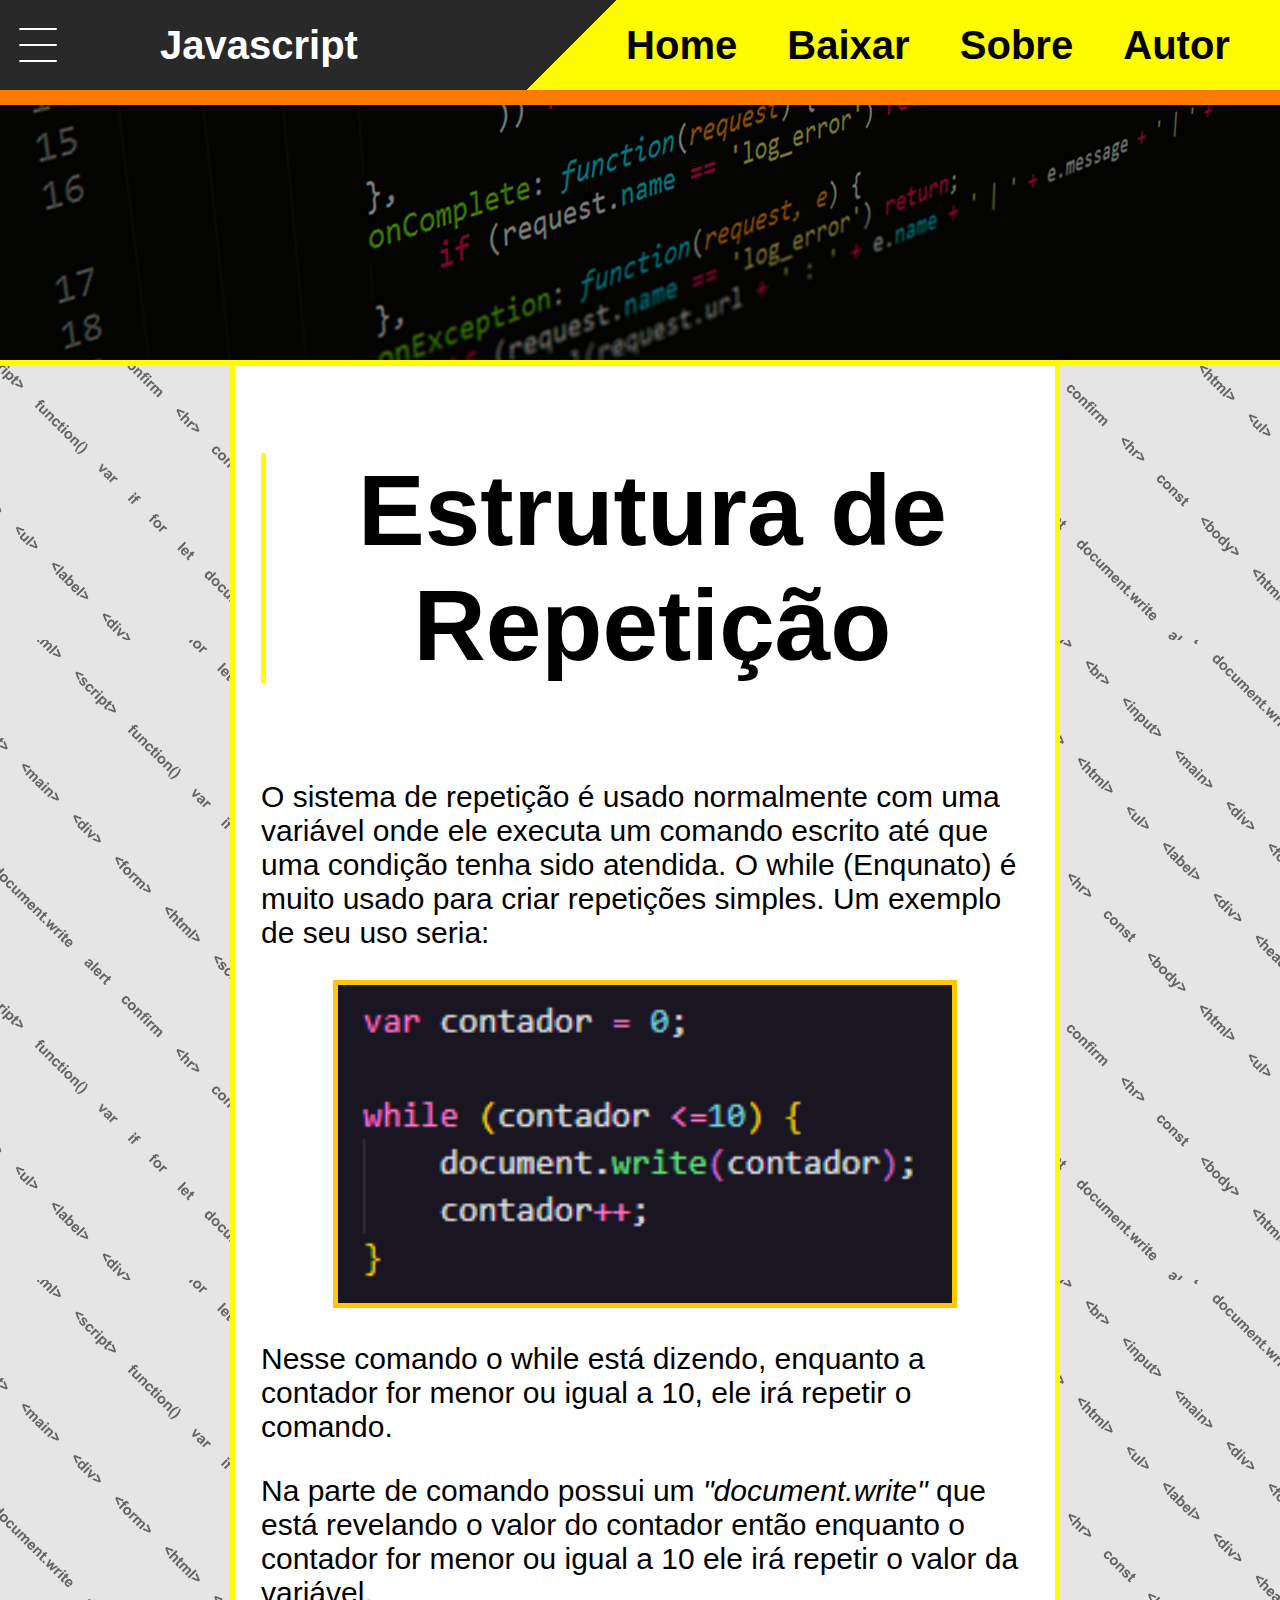
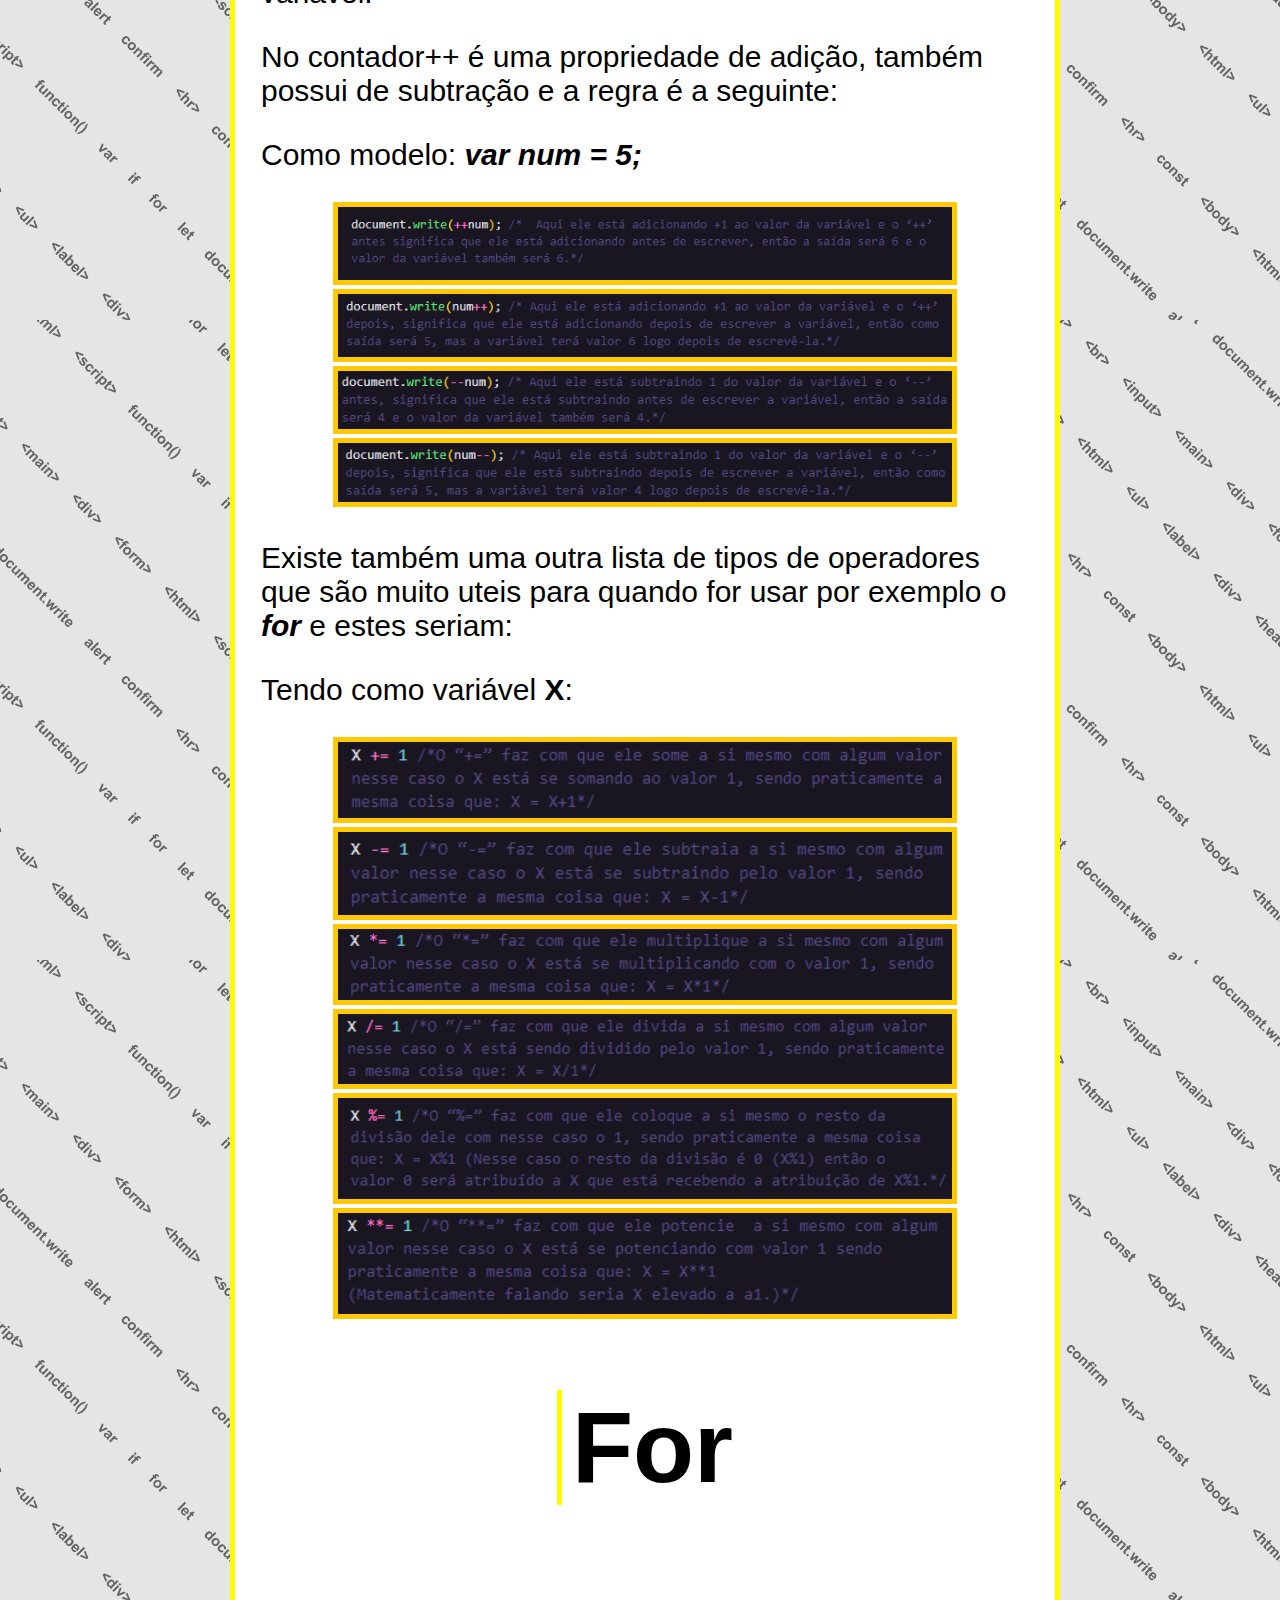
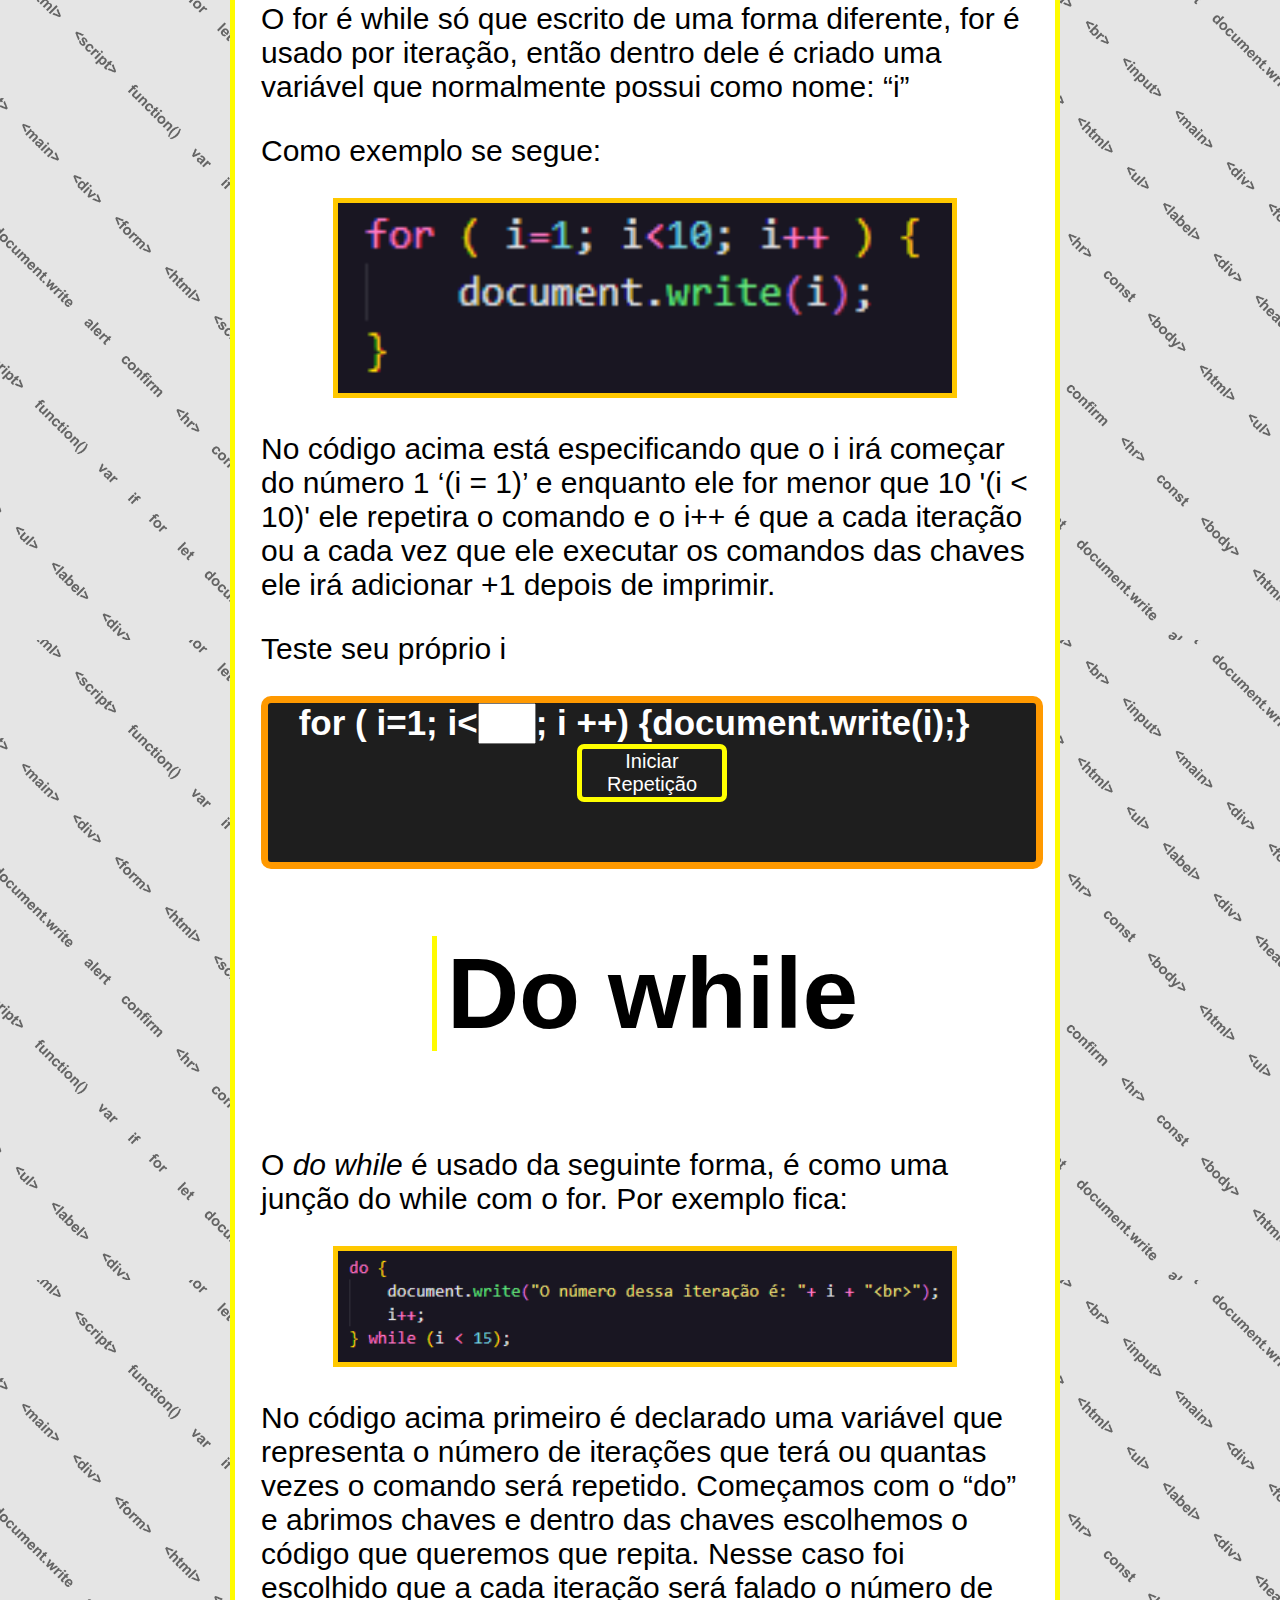
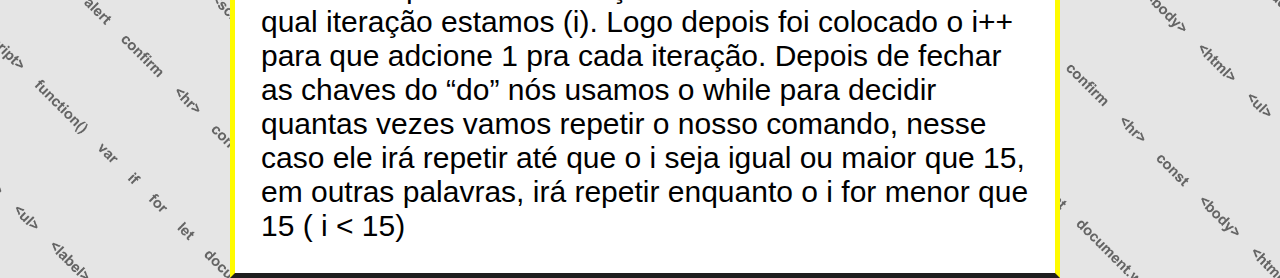
<file: Categorias/repeticao.html>
<!DOCTYPE html>
<html lang="pt-BR">
<head>
    <meta charset="UTF-8">
    <meta name="viewport" content="width=1024, user-scalable=yes">
    <title>Repetição</title>
    <script src="../script.js"></script>
    <link rel="stylesheet" href="../style.css">
</head>
<body class="fundo">

    <div class="Menus" id="menus" onmouseleave="voltar()">
        <div class="categorias" id="categorias">
            <div class="linkando">
                <div class="margem">
                <a href="../index.html" >Introdução</a><br>
                <a href="variavel.html">Variaveis</a><br>
                <a href="escrita.html">Escrita</a><br>
                <a href="operacoes.html">Operações</a><br>
                <a href="estrutura.html">Estrutura condicional</a><br>
                <a href="repeticao.html">Repetição</a><br>
                <a href="outros.html">Outros Conceitos</a><br>
                </div>
            </div>
        </div>
        
        <div class="cima">
            <div class="navbar">

                <button class="menu" id="botao" onclick="ir()">
                    <span class="barra" id="barra1"></span>
                    <span class="barra" id="barra2"></span>
                    <span class="barra" id="barra3"></span>
                </button> 

                <div class="titulo">Javascript</div>

                <div class="links">
                    <div class="home"><a href="../index.html">Home</a></div>
                    <a href="../Navbar/baixar.html">Baixar</a>
                    <a href="../Navbar/sobre.html">Sobre</a>
                    <a href="../Navbar/autor.html">Autor</a>
                </div>
            </div>
            <div class="ativador"></div>
        </div>
    </div>

    <div class="imagem">
        <img src="../imagens/index/Javascript-background.jpg" alt="">
        <div class="invisivel"></div>
    </div>
    
    <div class="linha"></div>
    
    <main class="conteudo">
            <div class="texto">
                <div class="titulo2"><h1>Estrutura de Repetição</h1></div>
                <p>O sistema de repetição é usado normalmente com uma variável onde ele executa um comando escrito até que uma condição tenha sido atendida. O while (Enqunato) é muito usado para criar repetições simples. Um exemplo de seu uso seria:</p>
                <div class="prints">
                    <img src="../imagens/Linhas de código/Estrutura While.png" alt="">
                </div>
                <p>Nesse comando o while está dizendo, enquanto a contador for menor ou igual a 10, ele irá repetir o comando.</p>
                <p>Na parte de comando possui um <i>"document.write"</i> que está revelando o valor do contador então enquanto o contador for menor ou igual a 10 ele irá repetir o valor da variável.</p>
                <p>No contador++ é uma propriedade de adição, também possui de subtração e a regra é a seguinte:</p>
                <p>Como modelo: <strong><i>var num = 5;</i></strong></p>
                <div class="prints">
                    <img src="../imagens/Linhas de código/Acrementar antes.png" alt="">
                </div>
                <div class="prints">
                    <img src="../imagens/Linhas de código/Acrementar depois.png" alt="">
                </div>
                <div class="prints">
                    <img src="../imagens/Linhas de código/decrementar antes.png" alt="">
                </div>
                <div class="prints">
                    <img src="../imagens/Linhas de código/decrementar depois.png" alt="">
                </div>
                <p>Existe também uma outra lista de tipos de operadores que são muito uteis para quando for usar por exemplo o <strong><i>for</i></strong> e estes seriam:</p>
                <p>Tendo como variável <Strong>X</Strong>:</p>
                <div class="prints">
                    <img src="../imagens/Linhas de código/atribuição soma.png" alt="">
                </div>
                <div class="prints">
                    <img src="../imagens/Linhas de código/atribuição subtração.png" alt="">
                </div>
                <div class="prints">
                    <img src="../imagens/Linhas de código/atribuição multiplicação.png" alt="">
                </div>
                <div class="prints">
                    <img src="../imagens/Linhas de código/atribuição divisão.png" alt="">
                </div>
                <div class="prints">
                    <img src="../imagens/Linhas de código/atribuição resto.png" alt="">
                </div>
                <div class="prints">
                    <img src="../imagens/Linhas de código/atribuição potencianção.png" alt="">
                </div>
                <div class="titulo2"><h1>For</h1></div>
                <p>O for é while só que escrito de uma forma diferente, for é usado por iteração, então dentro dele é criado uma variável que normalmente possui como nome: “i”</p>
                <p>Como exemplo se segue:</p>
                <div class="prints">
                    <img src="../imagens/Linhas de código/for.png" alt="">
                </div>
                <p>No código acima está especificando que o i irá começar do número 1 ‘(i = 1)’ e enquanto ele for menor que 10 '(i &lt; 10)' ele repetira o comando e o i++ é que a cada iteração ou a cada vez que ele executar os comandos das chaves ele irá adicionar +1 depois de imprimir.</p>
                <p>Teste seu próprio i</p>
                <div class="repeticao">
                    <div class="Crepetir">
                        <label for="forin">for ( i=1; i&lt;</label>
                            <input type="number" class="forin" id="forin" oninput="TFor()">                        
                        <label for="forin">; i ++) { </label><br>
                        <label for="forin">document.write(i);</label>
                        <label for="forin">}</label>
                    </div>
                    <label for="forin" class="alertando" id="alertando"></label>
                    <div class="botaoFor">
                        <button onclick="repetir()">Iniciar Repetição</button>
                    </div>
                    <p class="resultadoFor" id="resultadoFor"></p>
                </div>
                <div class="titulo2"><h1>Do while</h1></div>
                <p>O <i>do while</i> é usado da seguinte forma, é como uma junção do while com o for. Por exemplo fica:</p>
                <div class="prints">
                    <img src="../imagens/Linhas de código/Do while.png" alt="">
                </div>
                <p>No código acima primeiro é declarado uma variável que representa o número de iterações que terá ou quantas vezes o comando será repetido. Começamos com o “do” e abrimos chaves e dentro das chaves escolhemos o código que queremos que repita. Nesse caso foi escolhido que a cada iteração será falado o número de qual iteração estamos (i). Logo depois foi colocado o i++ para que adcione 1 pra cada iteração. Depois de fechar as chaves do “do” nós usamos o while para decidir quantas vezes vamos repetir o nosso comando, nesse caso ele irá repetir até que o i seja igual ou maior que 15, em outras palavras, irá repetir enquanto o i for menor que 15 ( i &lt; 15)</p>
        </main>
</body>
</html>
</file>
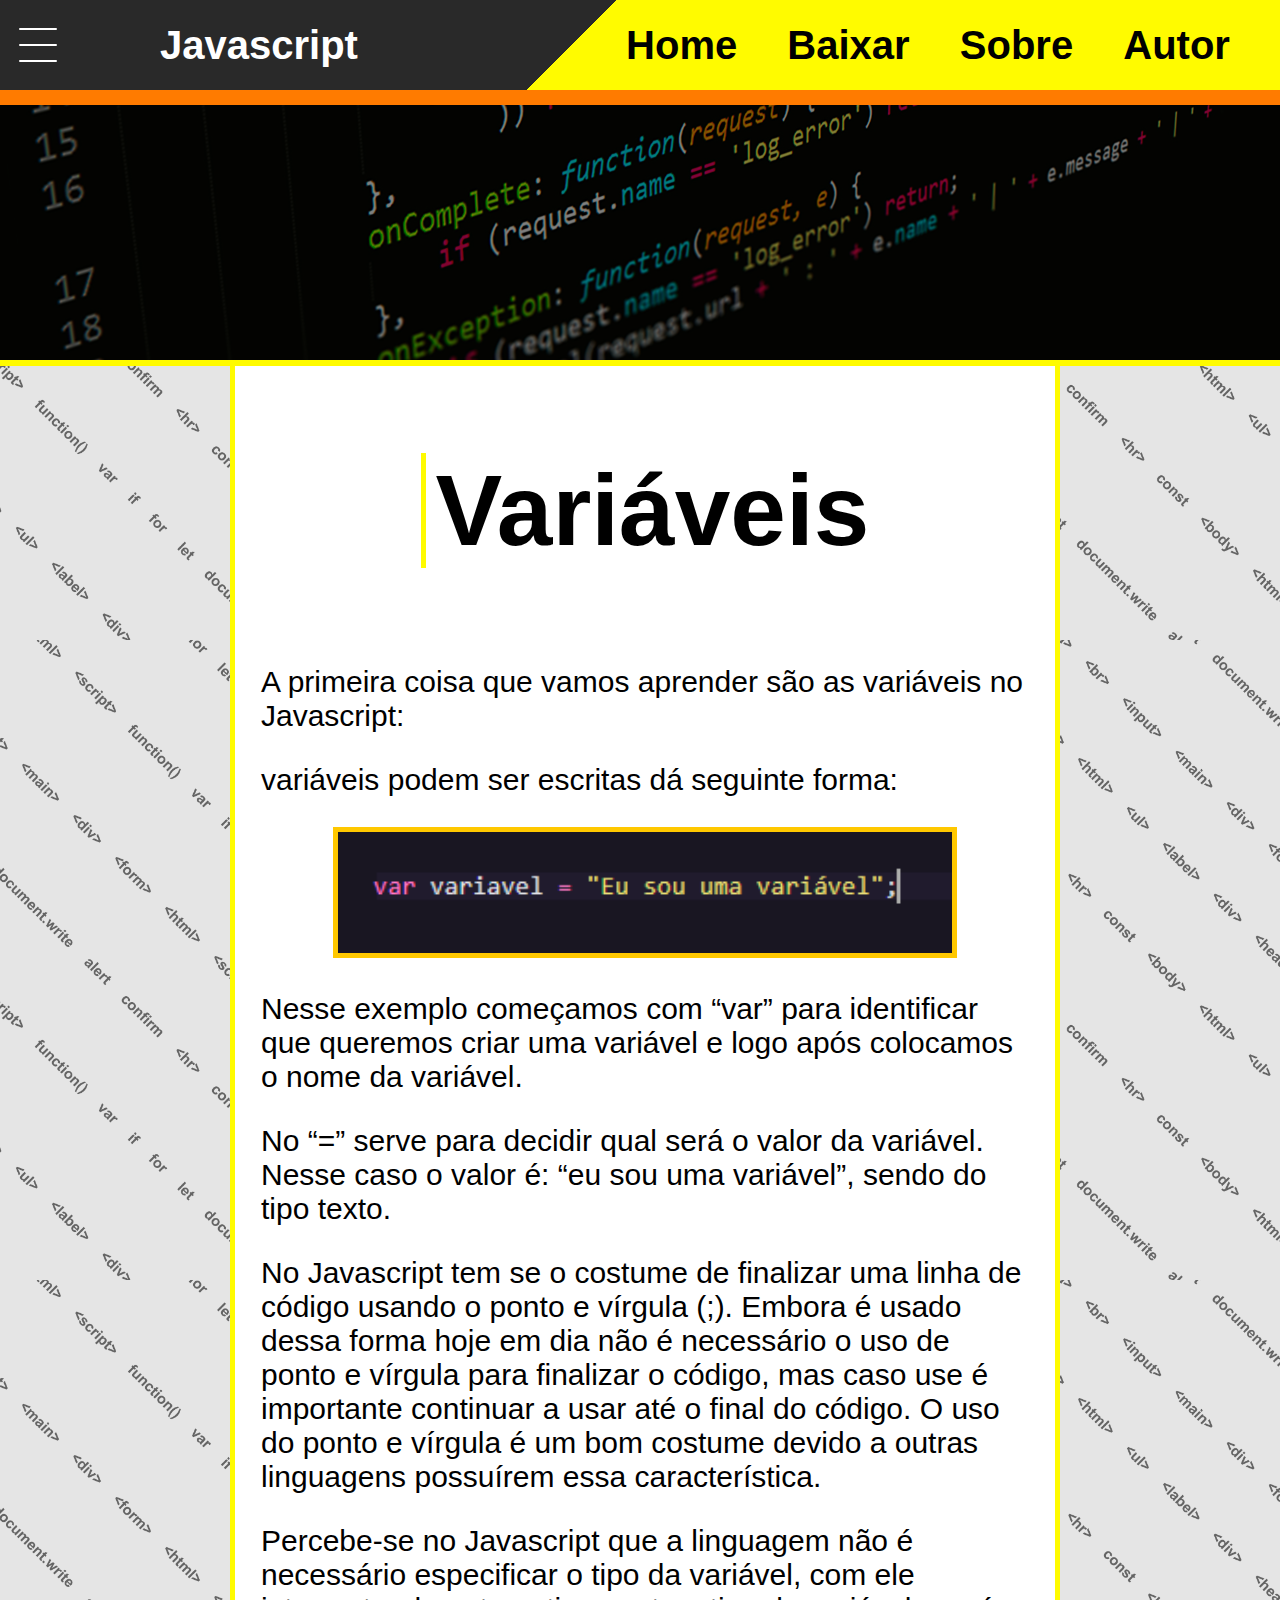
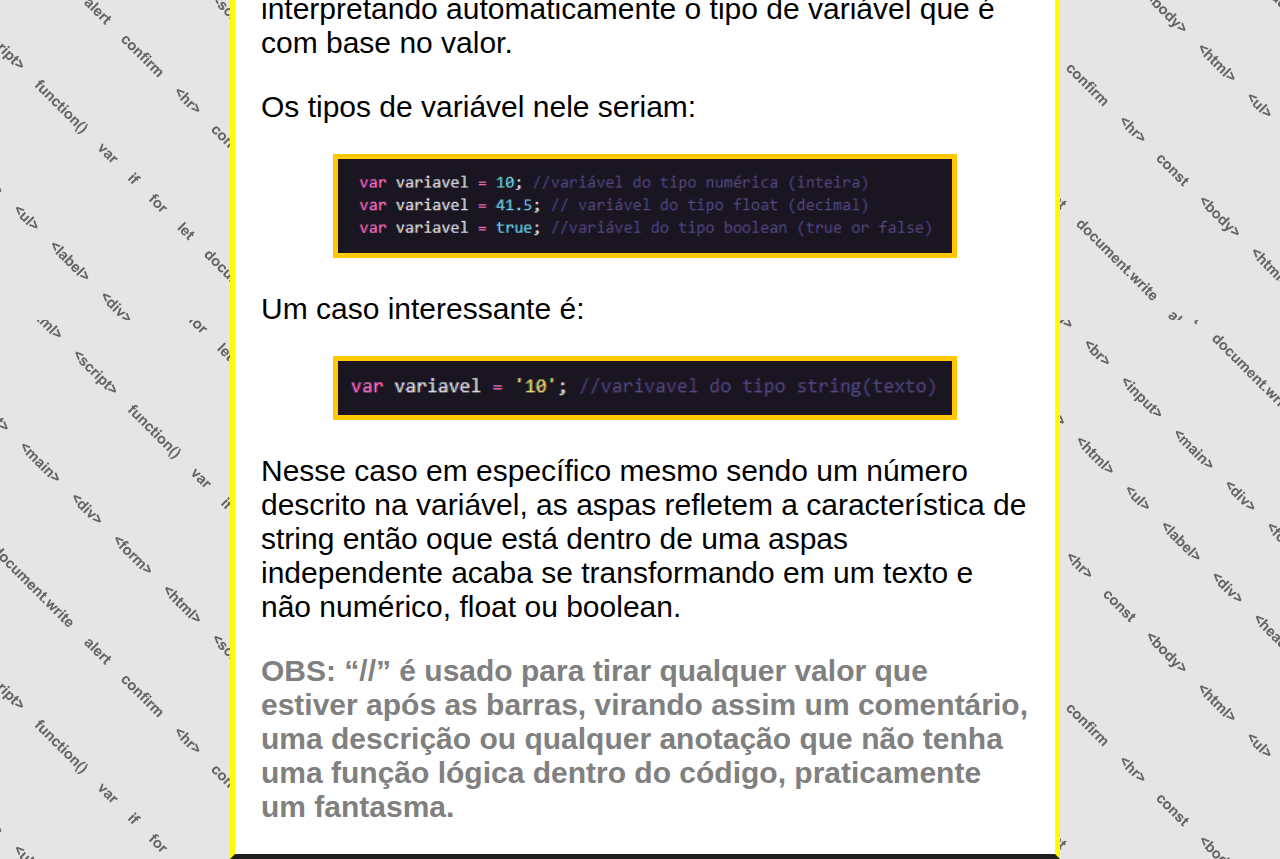
<file: Categorias/variavel.html>
<!DOCTYPE html>
<html lang="pt-BR">
<head>
    <meta charset="UTF-8">
    <meta name="viewport" content="width=1024, user-scalable=yes">
    <title>Variaveis e Tipos de Variáveis</title>
    <script src="../script.js"></script>
    <link rel="stylesheet" href="../style.css">
</head>
<body class="fundo">

    <div class="Menus" id="menus" onmouseleave="voltar()">
        <div class="categorias" id="categorias">
            <div class="linkando">
                <div class="margem">
                <a href="../index.html" >Introdução</a><br>
                <a href="variavel.html">Variaveis</a><br>
                <a href="escrita.html">Escrita</a><br>
                <a href="operacoes.html">Operações</a><br>
                <a href="estrutura.html">Estrutura condicional</a><br>
                <a href="repeticao.html">Repetição</a><br>
                <a href="outros.html">Outros Conceitos</a><br>
                </div>
            </div>
        </div>
        
        <div class="cima">
            <div class="navbar">

                <button class="menu" id="botao" onclick="ir()">
                    <span class="barra" id="barra1"></span>
                    <span class="barra" id="barra2"></span>
                    <span class="barra" id="barra3"></span>
                </button> 

                <div class="titulo">Javascript</div>

                <div class="links">
                    <div class="home"><a href="../index.html">Home</a></div>
                    <a href="../Navbar/baixar.html">Baixar</a>
                    <a href="../Navbar/sobre.html">Sobre</a>
                    <a href="../Navbar/autor.html">Autor</a>
                </div>
            </div>
            <div class="ativador"></div>
        </div>
    </div>

    <div class="imagem">
        <img src="../imagens/index/Javascript-background.jpg" alt="">
        <div class="invisivel"></div>
    </div>
    
    <div class="linha"></div>
    
    <main class="conteudo">
            <div class="texto">
                <div class="titulo2"><h1>Variáveis</h1></div>
                <p>A primeira coisa que vamos aprender são as variáveis no Javascript:</p>
                <p>variáveis podem ser escritas dá seguinte forma:</p>
                <div class="prints">
                    <img src="../imagens/Linhas de código/Eu sou uma variável.png" alt=""> 
                </div>
                <p>Nesse exemplo começamos com “var” para identificar que queremos criar uma variável e logo após colocamos o nome da variável.</p>
                <p>No “=” serve para decidir qual será o valor da variável. Nesse caso o valor é: “eu sou uma variável”, sendo do tipo texto.</p>
                <p>No Javascript tem se o costume de finalizar uma linha de código usando o ponto e vírgula (;). Embora é usado dessa forma hoje em dia não é necessário o uso de ponto e vírgula para finalizar o código, mas caso use é importante continuar a usar até o final do código. O uso do ponto e vírgula é um bom costume devido a outras linguagens possuírem essa característica.</p>
                <p>Percebe-se no Javascript que a linguagem não é necessário especificar o tipo da variável, com ele interpretando automaticamente o tipo de variável que é com base no valor.</p>
                <p>Os tipos de variável nele seriam:</p>
                <div class="prints">
                    <img src="../imagens/Linhas de código/Tipos de variável.png" alt="">
                </div>
                <p>Um caso interessante é:</p>
                <div class="prints">
                    <img src="../imagens/Linhas de código/variavel string de número.png
                    " alt="">
                </div>
                <p>Nesse caso em específico mesmo sendo um número descrito na variável, as aspas refletem a característica de string então oque está dentro de uma aspas independente acaba se transformando em um texto e não numérico, float ou boolean.</p>
                <div class="observacao">
                    <p>OBS: “//” é usado para tirar qualquer valor que estiver após as barras, virando assim um comentário, uma descrição ou qualquer anotação que não tenha uma função lógica dentro do código, praticamente um fantasma.</p>
                </div>
        </main>
</body>
</html>
</file>
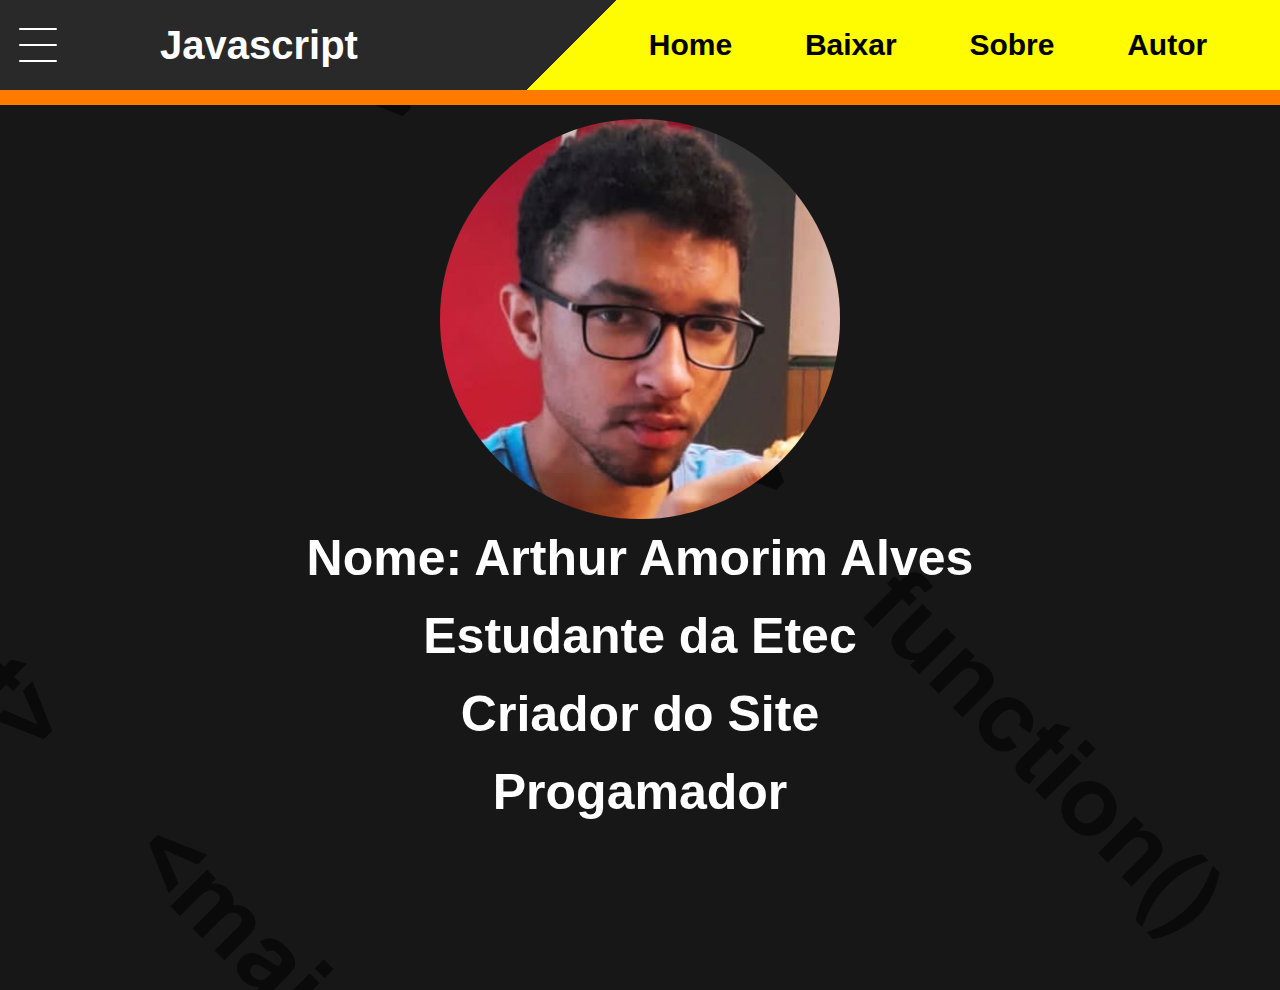
<file: Navbar/autor.html>
<!DOCTYPE html>
<html lang="en">
<head>
    <meta charset="UTF-8">
    <meta name="viewport" content="width=1024, user-scalable=yes">
    <title>Autor</title>
    <link rel="stylesheet" href="../style2.css">
    <script src="../script.js"></script>
</head>
<body>
    <div class="Menus" id="menus" onmouseleave="voltar()">
        <div class="categorias" id="categorias">
            <div class="linkando">
                <div class="margem">
                    <a href="../index.html" >Introdução</a><br>
                    <a href="../Categorias/variavel.html">Variaveis</a><br>
                    <a href="../Categorias/escrita.html">Escrita</a><br>
                    <a href="../Categorias/operacoes.html">Operações</a><br>
                    <a href="../Categorias/estrutura.html">Estrutura condicional</a><br>
                    <a href="../Categorias/repeticao.html">Repetição</a><br>
                    <a href="../Categorias/outros.html">Outros Conceitos</a><br>
                </div>
            </div>
        </div>
        
        <div class="cima">
            <div class="navbar">

                <button class="menu" id="botao" onclick="ir()">
                    <span class="barra" id="barra1"></span>
                    <span class="barra" id="barra2"></span>
                    <span class="barra" id="barra3"></span>
                </button> 

                <div class="titulo">Javascript</div>

                <div class="links">
                    <div class="home"><a href="../index.html">Home</a></div>
                    <a href="baixar.html">Baixar</a>
                    <a href="sobre.html">Sobre</a>
                    <a href="autor.html">Autor</a>
                </div>
            </div>
            <div class="ativador"></div>
        </div>
    </div>
    <div class="fundopreto"></div>
    <div class="conteudo2">
        <img src="../imagens/Autor/Minha foto de perfil.jpg" alt="">
        <p>Nome: Arthur Amorim Alves</p>
        <p>Estudante da Etec</p>
        <p>Criador do Site</p>
        <p>Progamador</p>
    </div>
</body>
</html>
</file>
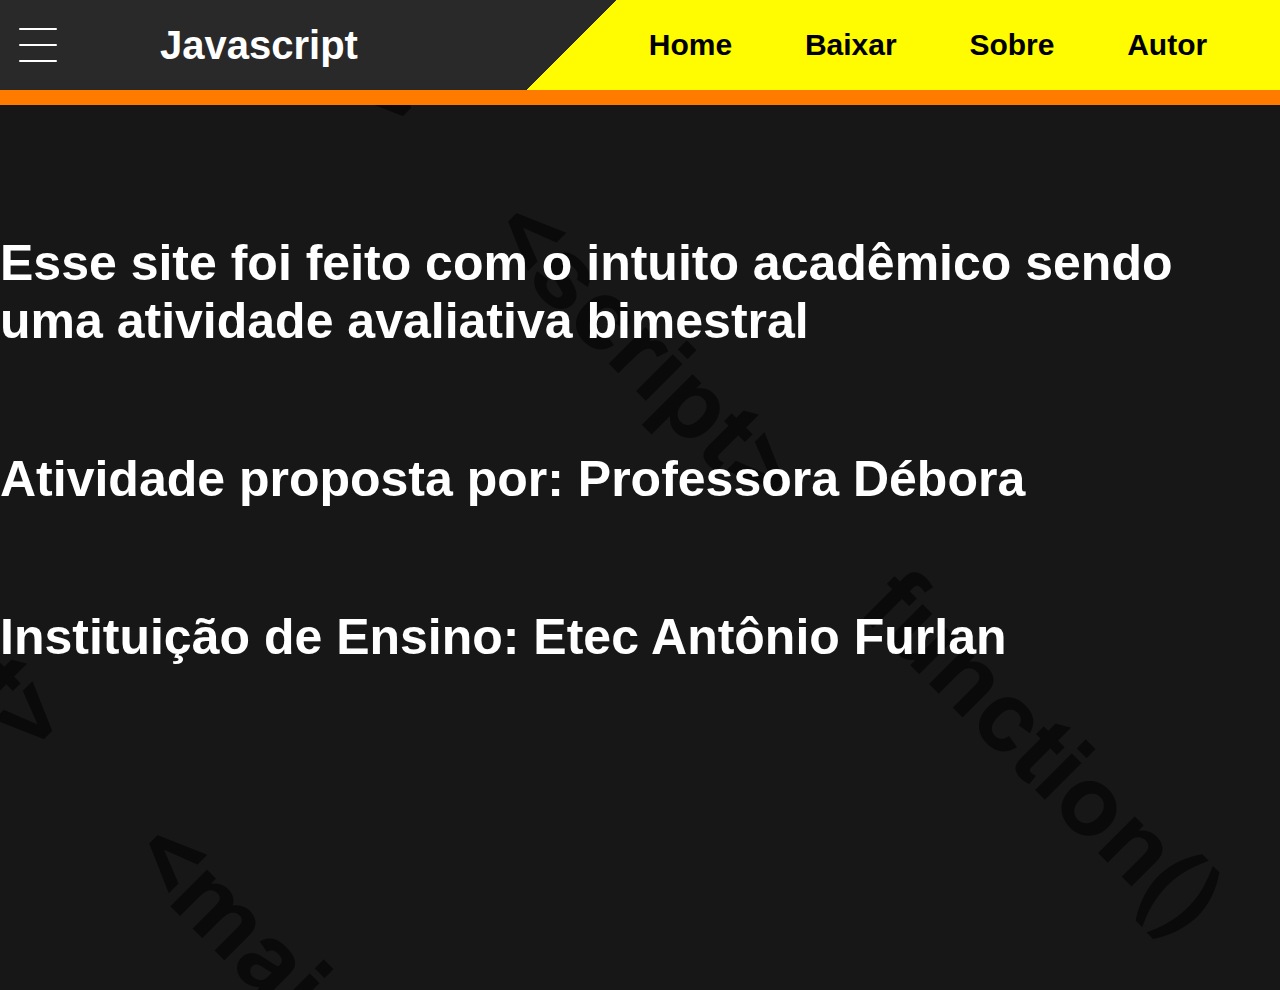
<file: Navbar/sobre.html>
<!DOCTYPE html>
<html lang="en">
<head>
    <meta charset="UTF-8">
    <meta name="viewport" content="width=1024, user-scalable=yes">
    <title>Sobre</title>
    <link rel="stylesheet" href="../style2.css">
    <script src="../script.js"></script>
</head>
<body>
    <div class="Menus" id="menus" onmouseleave="voltar()">
        <div class="categorias" id="categorias">
            <div class="linkando">
                <div class="margem">
                    <a href="../index.html" >Introdução</a><br>
                    <a href="../Categorias/variavel.html">Variaveis</a><br>
                    <a href="../Categorias/escrita.html">Escrita</a><br>
                    <a href="../Categorias/operacoes.html">Operações</a><br>
                    <a href="../Categorias/estrutura.html">Estrutura condicional</a><br>
                    <a href="../Categorias/repeticao.html">Repetição</a><br>
                    <a href="../Categorias/outros.html">Outros Conceitos</a><br>
                </div>
            </div>
        </div>
        
        <div class="cima">
            <div class="navbar">

                <button class="menu" id="botao" onclick="ir()">
                    <span class="barra" id="barra1"></span>
                    <span class="barra" id="barra2"></span>
                    <span class="barra" id="barra3"></span>
                </button> 

                <div class="titulo">Javascript</div>

                <div class="links">
                    <div class="home"><a href="../index.html">Home</a></div>
                    <a href="baixar.html">Baixar</a>
                    <a href="sobre.html">Sobre</a>
                    <a href="autor.html">Autor</a>
                </div>
            </div>
            <div class="ativador"></div>
        </div>
    </div>
    <div class="fundopreto"></div>
    <div class="conteudo">
        <p>Esse site foi feito com o intuito acadêmico sendo uma atividade avaliativa bimestral</p>
        <p>Atividade proposta por: Professora Débora</p>
        <p>Instituição de Ensino: Etec Antônio Furlan</p>
    </div>
</body>
</html>
</file>
<file: style.css>
body {
    margin: 0px;
    padding: 0px;
    overflow-x: hidden;
    background-image: url(imagens/index/Prancheta1@4x.png);
    background-size: 50vw;
    background-repeat: repeat;
}
.cima {
    margin-top: -10vh;
    transition: margin-top 0.5s;
}
 .navbar {
    background-image: linear-gradient(135deg, rgb(41, 41, 41) 45%, rgb(255, 251, 0) 45%);
    width: 100vw;
    height: 10vh;
    margin-top: 0;
    z-index: 2;
    position: fixed;
    display: flex;
    flex-direction: row;
    align-items: center;
    border-bottom: 15px solid;
    border-color: rgb(255,123,0);
}

/*Menu com o botão de 3 barras*/
.menu {
    background-color: transparent;
    width: 3.5vw;
    height: 7vh;
    position: absolute;
    display: flex;
    flex-direction: column;
    margin: 1%;
    justify-content: space-evenly;
    transition: transform 0.5s ease;
}
span {
    width: 3vw;
    height: 0.3vh;
    background-color: white;
    display: flex;
    border-radius: 2px;
    transition: background-color 0.5s ease;
}
.navbar button{
    border: none;
}
.menu:hover span {
    background-color: rgb(255, 251, 0);
}

/*Animações do navbar menu e etc...*/
@keyframes largura-inicial{
    0% { height: 0.3vh;}
    100% { height: 0.5vh;}
}

@keyframes largura-final{
    0% { height: 0.5vh}
    100% { height: 0.3vh}
}

@keyframes flexe {
    0% { gap: 0px;}
    100% { gap: 1vw;}
}

@keyframes reflexe {
    0% { gap: 1vw;}
    100% { gap: 0px;}
}

@keyframes girar-menu {
    0% { rotate: 0;}
    100% { rotate: 90deg;}
}
@keyframes regirar-menu {
    0% { rotate: 90deg;}
    100% { rotate: 0;}
}
@keyframes borda-inicial {
    0% { border-right-width: 0px;}
    100% { border-right-width: 7px;}
}
@keyframes borda-final {
    0% { border-right-width: 7px;}
    100% { border-right-width: 0px;}
}


.categorias {
    position: fixed;
    top: 10vh;
    width: 18vw;
    height: 90vh;
    margin-left: -18vw;
    background-color: rgb(30, 30, 30);
    z-index: 9;
    border-right: 0px solid rgb(255,251,0);
}
.categorias:hover + .cima {
    margin-top: 0;
}
.categorias:hover + .ativador {
    height: 0;
}

@keyframes aparecer-categoria {
    0% { margin-left: -18vw;}
    100% { margin-left: 0;}
}
@keyframes desaparecer-categoria {
    0% { margin-left: 0;}
    100% { margin-left: -18vw;}
}

.linkando {
    width: 100%;
    height: 100%;
    margin: 10%;
}
.linkando a {
    position: relative;
    color: white;
    font-family: arial;
    font-size: 1.2vw;
    text-decoration: none;
    display: inline-block;
    margin-bottom: 3vh;
}
.linkando a::before {
    content: "";
    position: absolute;
    width: 0;
    height: 0.2vh;
    bottom: 0;
    left: 0;
    background-color: yellow;
    visibility: hidden;
    transform-origin: left;
    transition: all 0.3s ease-in-out 0s;
}
.linkando a:hover::before {
    visibility: visible;
    width: 100%;
}
/*Outros itens da navbar*/

.titulo {
    position: absolute;
    margin-left: 12.5%;
    color: white;
    font-family: arial;
    font-size: 40px;
    font-weight: bold;
    display: flex;
    align-items: center;
    width: 100vw;
    height: 10vh;
}
.links {
    margin-left: 45%;
    width: 100%;
    height: 100%;
    display: flex;
    flex-direction: row;
    justify-content: space-evenly;
    align-items: center;
    z-index: 7;
}
.links a {
    color: black;
    font-family: arial;
    font-weight: bold;
    font-size: 40px;
    text-decoration: none;
    transition: color 0.3s ease;
}
.links a:hover {
    color: rgb(255, 123, 0);
}
.ativador {
    width: 100vw;
    height: 10vh;
    position: fixed;
    margin-top: 10vh;
    z-index: 3;
    transition: top 0.5s ease, height 0.5s ease;
}
.cima:hover {
    margin-top: 0;
}
.cima:hover .ativador {
    height: 0;
}

/*Imagem*/
.imagem img{
    width: 100vw;
    height: 40vh;
    object-fit: cover;
}
.imagem {
    top: 0;
    position: absolute;
    z-index: 0;
}
.invisivel {
    position: absolute;
    background-color: black;
    width: 100vw;
    height: 40vh;
    z-index: 1;
    top: 0px;
    opacity: 50%;
}
.linha {
    background-color: rgb(255, 251, 0);
    width: 100vw;
    height: 6px;
    position: absolute;
    top: 40vh;
    z-index: 1;
}

/*Parte do conteudo ou main*/

.conteudo {
    position: absolute;
    width: 64vw;
    height: auto;
    margin-left: 18vw;
    margin-right: 18vw;
    border-left: solid 5px rgb(255,251,0);
    border-right: solid 5px rgb(255,251,0);
    border-bottom: solid 5px rgb(30,30,30);
    top: 40vh;
    overflow-wrap: break-word;
    background-color: white;
}
.texto {
    margin: 2vw;
}
.titulo2 {
    position: relative;
    width: 100%;
    display: flex;
    justify-content: center;
    margin: 0;
}
.texto h1 {
    color: black;
    font-family: arial;
    text-align: center;
    font-weight: bold;
    font-size: 100px;
    border-left: 5px rgb(255, 251, 0) solid;
    display: inline-block;
    justify-content: center;
    padding-left: 10px;
}
.texto {
    page-break-before: always;
}
.texto p {
    font-family: arial;
    font-size: 30px;
    overflow-wrap: break-word;
}
.contimagem {
    width: 100%;
    text-align: center;
    flex-direction: row;
    justify-content: center;
}
.contimagem img {
width: 500px;
}
.prints {
    width: 100%;
    text-align: center;
    flex-direction: row;
    justify-content: center;
}
.prints img {
width: 80%;
height: auto;
border: rgb(255,200,0) solid 5px;
}
.observacao p {
    color: gray;
    font-weight: bold;
}
.italico {
    font-weight: bold;
    font-style: italic;
}
label {
    font-family: arial;
    font-size: 35px;
    color: white;
    font-weight: bold;
}
.testarcomando {
    width: 100%;
    min-height: 150px;
    height: auto;
    background-color: rgb(30,30,30);
    display: flex;
    flex-direction: column;
    justify-content: space-evenly;
    border: solid 7px rgb(255, 153, 0);
    border-radius: 10px;
}
.comandos {
    width: 100%;
    height: 100%;
    display: flex;
    flex-direction: row;
    align-items: center;
    margin-left: 4%;
}
.textousuario {
    display: flex;
    flex-direction: row;
    align-items: center;
    margin-left: 4%;
    margin-right: 4%;
    color: yellow;
    font-size: 20px;
    font-family: arial;
    font-style: italic;
    display: block;
    margin-top: 10px;
}
.testedeusuario {
    width: 50px;
    height: 35px;
    font-size: 35px;
    font-family: arial;
    min-width: 50px;
    max-width: 40vw;
}
.inputAlert {
    width: 50px;
    height: 35px;
    font-size: 35px;
    font-family: arial;
    min-width: 50px;
    max-width: 40vw;
}
.butaoalert button {
    background-color: rgb(30, 30, 30);
    border: solid 5px yellow;
    font-family: arial;
    font-size: 25px;
    border-radius: 5px;
    color: white;
    height: 100px;
    max-width: 200px;
    font-weight: bold;
    transition: all 0.5s ease;
}
.butaoalert button:hover {
    color: black;
    background-color: white;
    border-color: red;
}
.butaoalert {
    text-align: center;
}
.testarcomando2 {
    width: 100%;
    min-height: 150px;
    height: auto;
    background-color: rgb(30,30,30);
    border: 7px solid rgb(255, 123, 0);
    border-radius: 10px;
    display: flex;
    flex-direction: column;
    justify-content: space-evenly;
}
.comandos2 {
    width: 100%;
    height: 100%;
    display: flex;
    flex-direction: row;
    margin-left: 4%;
    margin-right: 4%;
    align-items: center;
    margin-top: 10px;
}
.butaoenviar button {
    background-color: rgb(30,30,30);
    border: 5px solid yellow;
    border-radius: 7px;
    font-size: 20px;
    color: white;
    width: 100px;
    max-height: 100px;
    transition: all 0.5s ease;
}
.butaoenviar {
    text-align: center;
}
.butaoenviar button:hover {
    color: black;
    background-color: white;
    border-color: red;
}
.calculadora {
    width: 100%;
    min-height: 150px;
    height: auto;
    background-color: rgb(30,30,30);
    display: flex;
    flex-direction: column;
    justify-content: space-evenly;
    border: solid 7px rgb(255, 153, 0);
    border-radius: 10px;
}
.calcComandos {
    width: 100%;
    height: 100%;
    display: flex;
    flex-direction: row;
    align-items: center;
    margin-left: 4%;
    margin-top: 2%;
}
.calcComandos2 {
    width: 100%;
    height: 100%;
    display: flex;
    flex-direction: row;
    align-items: center;
    margin-left: 4%;
}
.calculo {
    width: 50px;
    height: 35px;
    font-size: 35px;
    font-family: arial;
    min-width: 50px;
    max-width: 28vw;
}
.calculo2 {
    width: 50px;
    height: 35px;
    font-size: 35px;
    font-family: arial;
    min-width: 50px;
    max-width: 28vw;
}
.textoCalculadora {
    display: flex;
    flex-direction: row;
    align-items: center;
    margin-left: 4%;
    margin-right: 4%;
    display: block;
    margin-top: 10px;
}
.textoCalculadora h6 {
    color: white;
    font-size: 20px;
    font-family: arial;
    font-style: italic;
}
.botoesCal {
    display: flex;
    flex-direction: column;
    justify-content: center;
    color: white;
}
.butaoCalculadora button {
    background-color: rgb(30,30,30);
    border: 5px solid yellow;
    border-radius: 7px;
    font-size: 20px;
    color: white;
    width: 160px;
    height: 60px;
    transition: all 0.5s ease;
}
.butaoCalculadora {
    text-align: center;
}
.butaoCalculadora button:hover {
    color: black;
    background-color: white;
    border-color: red;
}
.reFaz button {
    background-color: rgb(30,30,30);
    border: 5px solid yellow;
    border-radius: 7px;
    font-size: 20px;
    color: white;
    width: 160px;
    height: 60px;
    transition: all 0.5s ease;
}
.reFaz {
    display: flex;
    flex-direction: row;
    justify-content: center;
}
.reFaz button:hover {
    color: black;
    background-color: white;
    border-color: red;
}

/*Estrutura de Repetição For*/

.repeticao {
    width: 100%;
    min-height: 150px;
    height: auto;
    background-color: rgb(30,30,30);
    display: flex;
    flex-direction: column;
    justify-content: space-evenly;
    border: solid 7px rgb(255, 153, 0);
    border-radius: 10px;
}
.Crepetir {
    width: 100%;
    height: 100%;
    display: flex;
    flex-direction: row;
    align-items: center;
    margin-left: 4%;
}
.botaoFor button {
    background-color: rgb(30,30,30);
    border: 5px solid yellow;
    border-radius: 7px;
    font-size: 20px;
    color: white;
    width: 150px;
    max-height: 150px;
    transition: all 0.5s ease;
}
.botaoFor {
    text-align: center;
}
.botaoFor button:hover {
    color: black;
    background-color: white;
    border-color: red;
}
.forin {
    width: 50px;
    height: 35px;
    font-size: 35px;
    font-family: arial;
    min-width: 50px;
    max-width: 40vw;
}
.alertando {
    color: rgb(255, 123, 0);
    margin-left: 4%;
}
.resultadoFor {
    color: white;
    margin-left: 4%;
    margin-right: 4%;
}
</file>
<file: style2.css>
body {
    margin: 0px;
    padding: 0px;
    overflow: hidden;
    background-image: url(imagens/index/Prancheta1@4x.png);
}
.cima {
    margin-top: -10vh;
    transition: margin-top 0.5s;
}
 .navbar {
    background-image: linear-gradient(135deg, rgb(41, 41, 41) 45%, rgb(255, 251, 0) 45%);
    width: 100vw;
    height: 10vh;
    margin-top: 0;
    z-index: 2;
    position: fixed;
    display: flex;
    flex-direction: row;
    align-items: center;
    border-bottom: 15px solid;
    border-color: rgb(255,123,0);
}

/*Menu com o botão de 3 barras*/
.menu {
    background-color: transparent;
    width: 3.5vw;
    height: 7vh;
    position: absolute;
    display: flex;
    flex-direction: column;
    margin: 1%;
    justify-content: space-evenly;
    transition: transform 0.5s ease;
}
span {
    width: 3vw;
    height: 0.3vh;
    background-color: white;
    display: flex;
    border-radius: 2px;
    transition: background-color 0.5s ease;
}
.navbar button{
    border: none;
}
.menu:hover span {
    background-color: rgb(255, 251, 0);
}

/*Animações do navbar menu e etc...*/
@keyframes largura-inicial{
    0% { height: 0.3vh;}
    100% { height: 0.5vh;}
}

@keyframes largura-final{
    0% { height: 0.5vh}
    100% { height: 0.3vh}
}

@keyframes flexe {
    0% { gap: 0px;}
    100% { gap: 1vw;}
}

@keyframes reflexe {
    0% { gap: 1vw;}
    100% { gap: 0px;}
}

@keyframes girar-menu {
    0% { rotate: 0;}
    100% { rotate: 90deg;}
}
@keyframes regirar-menu {
    0% { rotate: 90deg;}
    100% { rotate: 0;}
}
@keyframes borda-inicial {
    0% { border-right-width: 0px;}
    100% { border-right-width: 7px;}
}
@keyframes borda-final {
    0% { border-right-width: 7px;}
    100% { border-right-width: 0px;}
}


.categorias {
    position: fixed;
    top: 10vh;
    width: 18vw;
    height: 90vh;
    margin-left: -18vw;
    background-color: rgb(30, 30, 30);
    z-index: 9;
    border-right: 0px solid rgb(255,251,0);
}
.categorias:hover + .cima {
    margin-top: 0;
}
.categorias:hover + .ativador {
    height: 0;
}

@keyframes aparecer-categoria {
    0% { margin-left: -18vw;}
    100% { margin-left: 0;}
}
@keyframes desaparecer-categoria {
    0% { margin-left: 0;}
    100% { margin-left: -18vw;}
}

.linkando {
    width: 100%;
    height: 100%;
    margin: 10%;
}
.linkando a {
    position: relative;
    color: white;
    font-family: arial;
    font-size: 1.2vw;
    text-decoration: none;
    display: inline-block;
    margin-bottom: 3vh;
}
.linkando a::before {
    content: "";
    position: absolute;
    width: 0;
    height: 0.2vh;
    bottom: 0;
    left: 0;
    background-color: yellow;
    visibility: hidden;
    transform-origin: left;
    transition: all 0.3s ease-in-out 0s;
}
.linkando a:hover::before {
    visibility: visible;
    width: 100%;
}
/*Outros itens da navbar*/

.titulo {
    position: absolute;
    margin-left: 12.5%;
    color: white;
    font-family: arial;
    font-size: 40px;
    font-weight: bold;
    display: flex;
    align-items: center;
    width: 100vw;
    height: 10vh;
}
.links {
    margin-left: 45%;
    width: 100%;
    height: 100%;
    display: flex;
    flex-direction: row;
    justify-content: space-evenly;
    align-items: center;
    z-index: 7;
}
.links a {
    color: black;
    font-family: arial;
    font-weight: bold;
    font-size: 30px;
    text-decoration: none;
    transition: color 0.3s ease;
}
.links a:hover {
    color: rgb(255, 123, 0);
}
.ativador {
    width: 100vw;
    height: 10vh;
    position: fixed;
    margin-top: 10vh;
    z-index: 3;
    transition: top 0.5s ease, height 0.5s ease;
}
.cima:hover {
    margin-top: 0;
}
.cima:hover .ativador {
    height: 0;
}
.conteudo {
    width: 100%;
    height: 100%;
    position: absolute;
    display: flex;
    flex-direction: column;
    justify-content: center;
}
.conteudo a {
    font-size: 50px;
    font-family: arial;
    font-style: italic;
}
.conteudo p {
    font-size: 50px;
    font-family: arial;
    font-weight: bold;
    color: white;
}
.fundopreto {
    background-color: black;
    width: 100%;
    height: 100%;
    position: absolute;
    margin-top: 10vh;
    opacity: 0.9;
}
.conteudo2 {
    width: 100%;
    height: 100%;
    position: absolute;
    display: flex;
    flex-direction: column;
    justify-content: center;
    align-items: center;
    margin-top: 25px;
}
.conteudo2 a {
    font-size: 50px;
    font-family: arial;
    font-style: italic;
}
.conteudo2 p {
    font-size: 50px;
    font-family: arial;
    font-weight: bold;
    color: white;
    margin: 10px;
}
.conteudo2 img {
    width: 400px;
    border-radius: 50%;
}
</file>
